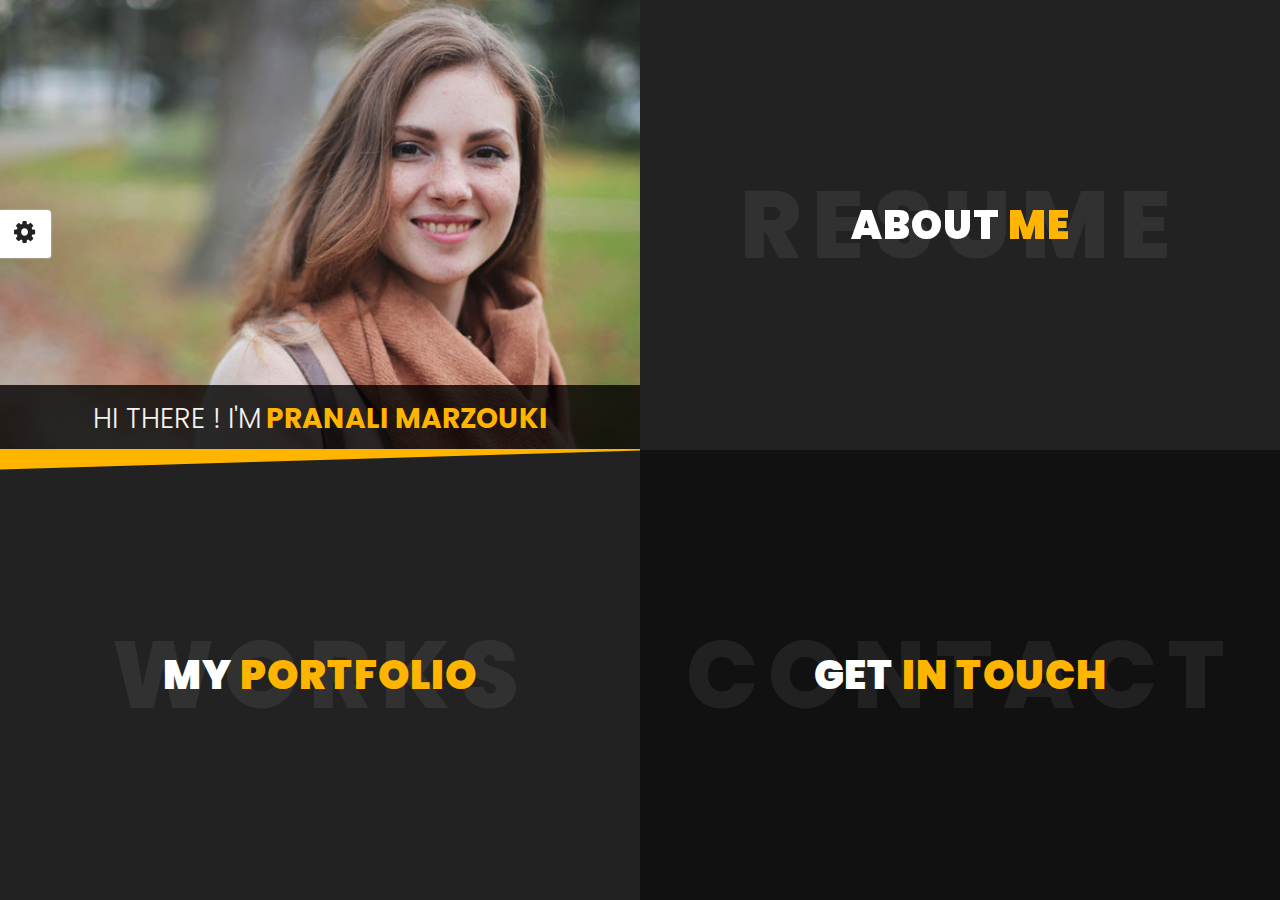
<file: index.html>
<!DOCTYPE html>
<html lang="en">


<!-- Mirrored from slimhamdi.net/Pranali/demos/index-dark.html by HTTrack Website Copier/3.x [XR&CO'2014], Fri, 17 Aug 2018 13:02:35 GMT -->
<head>
    <meta charset="utf-8" />
    <title>Pranali - Creative vCard, Resume, CV</title>
    <meta name="viewport" content="width=device-width, initial-scale=1.0" />
    <link href="https://fonts.googleapis.com/css?family=Poppins:400,400i,500,500i,600,600i,700,700i,800,800i,900,900i" rel="stylesheet">
    <link href="https://fonts.googleapis.com/css?family=Open+Sans:300,400,600,700" rel="stylesheet">

    <!-- Template CSS Files -->
    <link rel="stylesheet" type="text/css" href="css/font-awesome.min.css" />
    <link rel="stylesheet" type="text/css" href="css/jquery.animatedheadline.css" />
    <link rel="stylesheet" type="text/css" href="css/materialize.min.css" />
    <link rel="stylesheet" type="text/css" href="css/style.css" />
    <link rel="stylesheet" type="text/css" href="css/skins/yellow.css" />

    <!-- Live Style Switcher - demo only -->
    <link rel="alternate stylesheet" type="text/css" title="blue" href="css/skins/blue.css" />
    <link rel="alternate stylesheet" type="text/css" title="blueviolet" href="css/skins/blueviolet.css" />
    <link rel="alternate stylesheet" type="text/css" title="goldenrod" href="css/skins/goldrenrod.css" />
    <link rel="alternate stylesheet" type="text/css" title="green" href="css/skins/green.css" />
    <link rel="alternate stylesheet" type="text/css" title="magenta" href="css/skins/magenta.css" />
    <link rel="alternate stylesheet" type="text/css" title="orange" href="css/skins/orange.css" />
    <link rel="alternate stylesheet" type="text/css" title="purple" href="css/skins/purple.css" />
    <link rel="alternate stylesheet" type="text/css" title="red" href="css/skins/red.css" />
	<link rel="alternate stylesheet" type="text/css" title="yellow" href="css/skins/yellow.css" />
	<link rel="alternate stylesheet" type="text/css" title="yellowgreen" href="css/skins/yellowgreen.css" />
    <link rel="stylesheet" type="text/css" href="css/styleswitcher.css" />

    <!-- Template JS Files -->
    <script src="js/modernizr.custom.js"></script>

</head>

<body class="dark">
    <!-- Preloader Start -->
    <div id="loader-wrapper">
        <div id="loader"></div>
        <div class="loader-section section-left"></div>
        <div class="loader-section section-right"></div>
    </div>
    <!-- Preloader Ends -->
    <!-- Live Style Switcher Starts - demo only -->
    <div id="switcher" class="">
        <div class="content-switcher">
            <h4>STYLE SWITCHER</h4>
            <ul>
                <li>
                    <a href="#" onclick="setActiveStyleSheet('purple');" title="purple" class="color"><img src="images/styleswitcher/purple.png" alt="purple"/></a>
                </li>
                <li>
                    <a href="#" onclick="setActiveStyleSheet('red');" title="red" class="color"><img src="images/styleswitcher/red.png" alt="red"/></a>
                </li>
                <li>
                    <a href="#" onclick="setActiveStyleSheet('blueviolet');" title="blueviolet" class="color"><img src="images/styleswitcher/blueviolet.png" alt="blueviolet"/></a>
                </li>
                <li>
                    <a href="#" onclick="setActiveStyleSheet('blue');" title="blue" class="color"><img src="images/styleswitcher/blue.png" alt="blue"/></a>
                </li>
                <li>
                    <a href="#" onclick="setActiveStyleSheet('goldenrod');" title="goldenrod" class="color"><img src="images/styleswitcher/goldenrod.png" alt="goldenrod"/></a>
                </li>
                <li>
                    <a href="#" onclick="setActiveStyleSheet('magenta');" title="magenta" class="color"><img src="images/styleswitcher/magenta.png" alt="magenta"/></a>
                </li>
                <li>
                    <a href="#" onclick="setActiveStyleSheet('yellowgreen');" title="yellowgreen" class="color"><img src="images/styleswitcher/yellowgreen.png" alt="yellowgreen"/></a>
                </li>
                <li>
                    <a href="#" onclick="setActiveStyleSheet('orange');" title="orange" class="color"><img src="images/styleswitcher/orange.png" alt="orange"/></a>
                </li>
				<li>
                    <a href="#" onclick="setActiveStyleSheet('green');" title="green" class="color"><img src="images/styleswitcher/green.png" alt="green"/></a>
                </li>
				<li>
                    <a href="#" onclick="setActiveStyleSheet('yellow');" title="yellow" class="color"><img src="images/styleswitcher/yellow.png" alt="yellow"/></a>
                </li>
            </ul>
			<h4>BODY SKIN</h4>

           <label> <input class="dark_switch" type="radio" name="color_style" id="is_light" value="light" /> Light</label>
		<label> <input class="dark_switch" type="radio" name="color_style" id="is_dark" value="dark" checked="checked" />  Dark</label><br>
			
            <a href="https://themeforest.net/item/Pranali-creative-vcard-resume-cv/21217346?ref=celtano" class="waves-effect waves-light btn font-weight-500 purchase hoverable"><i class="fa fa-shopping-cart"></i> Purchase</a>
            <div id="hideSwitcher">&times;</div>
        </div>
    </div>
    <div id="showSwitcher" class="styleSecondColor"><i class="fa fa-cog fa-spin"></i></div>
    <!-- Live Style Switcher Ends - demo only -->
    <!-- Wrapper Starts -->
    <div class="wrapper">
        <div id="bl-main" class="bl-main">
            <!-- Top Left Section Starts -->
            <section class="topleft woman">
                <div class="bl-box row valign-wrapper">
                    <div class="row valign-wrapper">
                        <div class="title-heading">
                            <div class="selector uppercase" id="selector">
                                <h3 class="ah-headline p-none m-none">
                                    <span class="font-weight-300">Hi There ! I'm</span>
                                    <span class="ah-words-wrapper">
										<b class="is-visible">Pranali marzouki</b>
										<b>a web designer</b>
										<b>a photographer</b>
										<b>a blogger</b>
									</span>
                                </h3>
                            </div>
                        </div>
                    </div>
                </div>
            </section>
            <!-- Top Left Section Ends -->
            <!-- About Section Starts -->
            <section>
                <!-- About Title Starts -->
                <div class="bl-box valign-wrapper">
                    <div class="page-title center-align">
                        <span class="title-bg">Resume</span>
                        <h2 class="center-align">
                            <span data-hover="About">About </span>
                            <span data-hover="Me">Me</span>
                        </h2>
                    </div>
                </div>
                <!-- About Title Ends -->
                <!-- About Expanded Starts -->
                <div class="bl-content">
                    <!-- Main Heading Starts -->
                    <div class="container page-title center-align">
                        <h2 class="center-align">
                            <span data-hover="About">About </span>
                            <span data-hover="Me">Me</span>
                        </h2>
                        <span class="title-bg">Resume</span>
                    </div>
                    <!-- Main Heading Ends -->
                    <div class="container infos">
						<!-- Divider Starts -->
                        <div class="divider center-align">
                            <span class="outer-line"></span>
                            <span class="fa fa-vcard" aria-hidden="true"></span>
                            <span class="outer-line"></span>
                        </div>
						<!-- Divider Ends -->
						<!-- Personal Informations Starts -->
                        <div class="row">
							<!-- Picture Starts -->
                            <div class="col s12 m5 l4 xl3 profile-picture">
								<img src="images/woman-about.jpg" class="responsive-img my-picture" alt="My Photo">
                            </div>
							<!-- Picture Ends -->
                            <div class="col s12 m7 l8 xl9 personal-info">
                                <h6 class="uppercase"><i class="fa fa-user"></i> Personal Informations</h6>
								<div class="col m12 l7 xl7 p-none">
									<p class="second-font">I'm a Freelance Web Designer & Developer based in Madrid, Spain.<br>
									I have serious passion for UI effects, animations and creating intuitive, 
									with over a decade of experience.
									</p>
								</div>
                                <div class="col s12 m12 l6 p-none">
                                    <ul class="second-font list-1">
                                        <li><span class="font-weight-600">First Name: </span>Pranali</li>
                                        <li><span class="font-weight-600">Last Name: </span>Marzouki</li>
                                        <li><span class="font-weight-600">Date of birth: </span>21 june 1990 </li>
                                        <li><span class="font-weight-600">Nationality: </span>Spanish</li>
										<li><span class="font-weight-600">Freelance: </span>Available</li>
                                    </ul>
                                </div>
                                <div class="col s12 m12 l6 p-none">
                                    <ul class="second-font list-2">
                                        <li><span class="font-weight-600">Phone: </span>+34 21 18 40 10</li>
                                        <li><span class="font-weight-600">Address: </span>Madrid, Spain</li>
                                        <li><span class="font-weight-600">Email: </span>you@yourwebsite.com</li>
                                        <li><span class="font-weight-600">Spoken Langages: </span>French - German</li>
										<li><span class="font-weight-600">Skype: </span>Pranali.marzouki</li>
                                    </ul>
                                </div>
                                <a href="#" class="col s12 m12 l4 xl4 btn font-weight-500">
									Download Resume <i class="fa fa-file-pdf-o"></i>
								</a>
								<a href="blog-dark.html" class="col s12 m12 l4 xl4 btn btn-blog font-weight-500">
									My Blog <i class="fa fa-edit"></i>
								</a>
                            </div>
                        </div>
						<!-- Personal Informations Ends -->
                    </div>
					<!-- Resume Starts -->
					<div class="resume-container">
                        <div class="container">
                            <div class="valign-wrapper row">
								<!-- Resume Menu Starts -->
                                <div class="resume-list col l4">
                                    <div class="resume-list-item is-active" data-index="0" id="resume-list-item-0">
                                        <div class="resume-list-item-inner">
                                            <h6 class="resume-list-item-title uppercase"><i class="fa fa-briefcase"></i> Experience</h6>
                                        </div>
                                    </div>
                                    <div class="resume-list-item" data-index="1" id="resume-list-item-1">
                                        <div class="resume-list-item-inner">
                                            <h6 class="resume-list-item-title uppercase"><i class="fa fa-graduation-cap"></i> Education</h6>
                                        </div>
                                    </div>
                                    <div class="resume-list-item" data-index="2" id="resume-list-item-2">
                                        <div class="resume-list-item-inner">
                                            <h6 class="resume-list-item-title uppercase"><i class="fa fa-star"></i> Skills</h6>
                                        </div>
                                    </div>
                                </div>
								<!-- Resume Menu Ends -->
								<!-- Resume Content Starts -->
                                <div class="col s12 m12 l8 resume-cards-container">
                                    <div class="resume-cards">
										<!-- Experience Starts -->
                                        <div class="resume-card resume-card-0" data-index="0">
											<!-- Experience Header Title Starts -->
                                            <div class="resume-card-header">
                                                <div class="resume-card-name"><i class="fa fa-briefcase"></i> Experience</div>
                                            </div>
											<!-- Experience Header Title Ends -->
											<!-- Experience Content Starts -->
                                            <div class="resume-card-body experience">
                                                <div class="resume-card-body-container second-font">
													<!-- Single Experience Starts -->
                                                    <div class="resume-content">
														<h6 class="uppercase"><span>Web Designer - </span>Envato</h6>
														<span class="date"><i class="fa fa-calendar-o"></i> 2015 - 2018</span>
														<p>Lorem ipsum dolor sit amet, consectetur adipiscing elit. Phasellus pretium orci sit amet mi ullamcorper</p>
                                                    </div>
													<!-- Single Experience Ends -->
                                                    <span class="separator"></span>
													<!-- Single Experience Starts -->
                                                    <div class="resume-content">
														<h6 class="uppercase"><span>Web Developer - </span>Google</h6>
														<span class="date"><i class="fa fa-calendar-o"></i> 2011 - 2015</span>
														<p>Lorem ipsum dolor sit amet, consectetur adipiscing elit. Phasellus pretium orci sit amet mi ullamcorper</p>
                                                    </div>
													<!-- Single Experience Ends -->
                                                    <span class="separator"></span>
													<!-- Single Experience Starts -->
                                                    <div class="resume-content">
														<h6 class="uppercase"><span>Community Manager - </span>Adobe</h6>
														<span class="date"><i class="fa fa-calendar-o"></i> 2007 - 2011</span>
														<p>Lorem ipsum dolor sit amet, consectetur adipiscing elit. Phasellus pretium orci sit amet mi ullamcorper</p>
                                                    </div>
													<!-- Single Experience Ends -->
                                                </div>
                                            </div>
											<!-- Experience Content Starts -->
                                        </div>
										<!-- Experience Ends -->
										<!-- Education Starts -->
                                        <div class="resume-card resume-card-1" data-index="1">
											<!-- Education Header Title Starts -->
                                            <div class="resume-card-header">
                                                <div class="resume-card-name"><i class="fa fa-graduation-cap"></i> Education</div>
                                            </div>
											<!-- Education Header Title Starts -->
                                            <div class="resume-card-body education">
                                                <div class="resume-card-body-container second-font">
													<!-- Single Education Starts -->
                                                    <div class="resume-content">
														<h6 class="uppercase"><span>Engineering Diploma - </span>Oxford University</h6>
														<span class="date"><i class="fa fa-calendar-o"></i> 2015 - 2018</span>
														<p>Lorem ipsum dolor sit amet, consectetur adipiscing elit. Phasellus pretium orci sit amet mi ullamcorper</p>
                                                    </div>
													<!-- Single Education Ends -->
                                                    <span class="separator"></span>
													<!-- Single Education Starts -->
                                                    <div class="resume-content">
														<h6 class="uppercase"><span>Masters Degree - </span>Paris University</h6>
														<span class="date"><i class="fa fa-calendar-o"></i> 2011 - 2015</span>
														<p>Lorem ipsum dolor sit amet, consectetur adipiscing elit. Phasellus pretium orci sit amet mi ullamcorper</p>
                                                    </div>
													<!-- Single Education Ends -->
                                                    <span class="separator"></span>
													<!-- Single Education Starts -->
                                                    <div class="resume-content">
														<h6 class="uppercase"><span>Bachelor Degree - </span>Berlin Higher Institute</h6>
														<span class="date"><i class="fa fa-calendar-o"></i> 2007 - 2011</span>
														<p>Lorem ipsum dolor sit amet, consectetur adipiscing elit. Phasellus pretium orci sit amet mi ullamcorper</p>
                                                    </div>
													<!-- Single Education Ends -->
                                                </div>
                                            </div>
                                        </div>
										<!-- Education Ends -->
										<!-- Skills Starts -->
                                        <div class="resume-card resume-card-2" data-index="2">
											<!-- Skills Header Title Starts -->
                                            <div class="resume-card-header">
                                                <div class="resume-card-name"><i class="fa fa-star"></i> Skills</div>
                                            </div>
											<!-- Skills Header Title Starts -->
                                            <div class="resume-card-body skills">
                                                <div class="resume-card-body-container second-font">
                                                    <div class="row">
														<!-- Skills Row Starts -->
                                                        <div class="col s6">
															<!-- Single Skills Starts -->
                                                            <div class="resume-content">
																<h6 class="uppercase">html</h6>
																<p><i class="fa fa-star"></i> <i class="fa fa-star"></i> <i class="fa fa-star"></i> <i class="fa fa-star"></i> <i class="fa fa-star"></i></p>
                                                            </div>
															<!-- Single Skills Ends -->
															<!-- Single Skills Starts -->
                                                            <div class="resume-content">
																<h6 class="uppercase">javascript</h6>
																<p><i class="fa fa-star"></i> <i class="fa fa-star"></i> <i class="fa fa-star"></i> <i class="fa fa-star"></i> <i class="fa fa-star-half-empty"></i></p>
                                                            </div>
															<!-- Single Skills Ends -->
															<!-- Single Skills Starts -->
                                                            <div class="resume-content">
																<h6 class="uppercase">css</h6>
																<p><i class="fa fa-star"></i> <i class="fa fa-star"></i> <i class="fa fa-star"></i> <i class="fa fa-star"></i> <i class="fa fa-star-half-empty"></i></p>
                                                            </div>
															<!-- Single Skills Ends -->
															<!-- Single Skills Starts -->
                                                            <div class="resume-content">
																<h6 class="uppercase">php</h6>
																<p><i class="fa fa-star"></i> <i class="fa fa-star"></i> <i class="fa fa-star"></i> <i class="fa fa-star-o"></i> <i class="fa fa-star-o"></i></p>
                                                            </div>
															<!-- Single Skills Ends -->
															<!-- Single Skills Starts -->
                                                            <div class="resume-content">
																<h6 class="uppercase">jquery</h6>
																<p><i class="fa fa-star"></i> <i class="fa fa-star"></i> <i class="fa fa-star"></i> <i class="fa fa-star"></i> <i class="fa fa-star"></i></p>
                                                            </div>
															<!-- Single Skills Ends -->
															<!-- Single Skills Starts -->
                                                            <div class="resume-content">
																<h6 class="uppercase">angular js</h6>
																<p><i class="fa fa-star"></i> <i class="fa fa-star"></i> <i class="fa fa-star"></i> <i class="fa fa-star-o"></i> <i class="fa fa-star-o"></i></p>
                                                            </div>
															<!-- Single Skills Ends -->
                                                        </div>
														<!-- Skills Row Ends -->
														<!-- Skills Row Starts -->
                                                        <div class="col s6">
															<!-- Single Skills Starts -->
                                                            <div class="resume-content">
																<h6 class="uppercase">wordpress</h6>
																<p><i class="fa fa-star"></i> <i class="fa fa-star"></i> <i class="fa fa-star"></i> <i class="fa fa-star"></i> <i class="fa fa-star-half-empty"></i></p>
                                                            </div>
															<!-- Single Skills Ends -->
															<!-- Single Skills Starts -->
                                                            <div class="resume-content">
																<h6 class="uppercase">joomla</h6>
																<p><i class="fa fa-star"></i> <i class="fa fa-star"></i> <i class="fa fa-star"></i> <i class="fa fa-star-half-empty"></i> <i class="fa fa-star-o"></i></p>
                                                            </div>
															<!-- Single Skills Ends -->
															<!-- Single Skills Starts -->
                                                            <div class="resume-content">
																<h6 class="uppercase">magento</h6>
																<p><i class="fa fa-star"></i> <i class="fa fa-star"></i> <i class="fa fa-star"></i> <i class="fa fa-star"></i> <i class="fa fa-star-o"></i></p>
                                                            </div>
															<!-- Single Skills Ends -->
															<!-- Single Skills Starts -->
                                                            <div class="resume-content">
																<h6 class="uppercase">drupal</h6>
																<p><i class="fa fa-star"></i> <i class="fa fa-star"></i> <i class="fa fa-star"></i> <i class="fa fa-star"></i> <i class="fa fa-star"></i></p>
                                                            </div>
															<!-- Single Skills Ends -->
															<!-- Single Skills Starts -->
                                                            <div class="resume-content">
																<h6 class="uppercase">Adobe Photoshop</h6>
																<p><i class="fa fa-star"></i> <i class="fa fa-star"></i> <i class="fa fa-star"></i> <i class="fa fa-star"></i> <i class="fa fa-star-o"></i></p>
                                                            </div>
															<!-- Single Skills Ends -->
															<!-- Single Skills Starts -->
                                                            <div class="resume-content">
																<h6 class="uppercase">Adobe illustrator</h6>
																<p><i class="fa fa-star"></i> <i class="fa fa-star"></i> <i class="fa fa-star"></i> <i class="fa fa-star-half-empty"></i> <i class="fa fa-star-o"></i></p>
                                                            </div>
															<!-- Single Skills Ends -->
                                                        </div>
														<!-- Skills Row Ends -->
                                                    </div>
                                                </div>
                                            </div>
                                        </div>
										<!-- Skills Ends -->
                                    </div>
                                </div>
								<!-- Resume Content Ends -->
                            </div>
                        </div>
                    </div>
					<!-- Resume Ends -->
					<!-- Fun Facts Starts -->
                    <div class="container badges">
                        <div class="row">
                            <!-- Fact Badge Item Starts -->
                            <div class="col s12 m4 l4 center-align">
                                <h3>
                                    <i class="fa fa-suitcase"></i>
									<span class="font-weight-700">7+</span>
                                </h3>
                                <h6 class="uppercase font-weight-500">Years Experience</h6>
                            </div>
                            <!-- Fact Badge Item Ends -->
                            <!-- Fact Badge Item Starts -->
                            <div class="col s12 m4 l4 center-align">
                                <h3>
                                    <i class="fa fa-check-square"></i>
									<span class="font-weight-700">89+</span>
                                </h3>
                                <h6 class="uppercase font-weight-500">Done Projects</h6>
                            </div>
                            <!-- Fact Badge Item Ends -->
                            <!-- Fact Badge Item Starts -->
                            <div class="col s12 m4 l4 center-align">
                                 <h3>
                                    <i class="fa fa-heart"></i>
									<span class="font-weight-700">77+</span>
                                </h3>
                                <h6 class="uppercase font-weight-500">Happy customers</h6>
                            </div>
                            <!-- Fact Badge Item Ends -->
                        </div>
                    </div>
					<!-- Fun Facts Ends -->
                </div>
                <!-- End Expanded About -->
                <img alt="close" src="images/close-button.png" class="bl-icon-close" />
            </section>
            <!-- About Ends -->
            <!-- Portfolio Starts -->
            <section id="bl-work-section">
				<!-- Portfolio Title Starts -->
                <div class="bl-box valign-wrapper">
                    <div class="page-title center-align">
                        <span class="title-bg">works</span>
                        <h2 class="center-align">
                            <span data-hover="my">my </span>
                            <span data-hover="portfolio">portfolio</span>
                        </h2>
                    </div>
                </div>
				<!-- Portfolio Title Ends -->
                <!-- Portfolio Expanded Starts -->
                <div class="bl-content">
                    <!-- Main Heading Starts -->
                    <div class="container page-title center-align">
                        <h2 class="center-align">
                            <span data-hover="my">my </span>
                            <span data-hover="portfolio">portfolio</span>
                        </h2>
                        <span class="title-bg">works</span>
                    </div>
                    <!-- Main Heading Ends -->
                    <div class="container">
                        <!-- Divider Starts -->
                        <div class="divider center-align">
                            <span class="outer-line"></span>
                            <span class="fa fa-suitcase" aria-hidden="true"></span>
                            <span class="outer-line"></span>
                        </div>
                        <!-- Divider Ends -->
                        <div class="row center-align da-thumbs" id="bl-work-items">
                            <!-- Project Starts -->
                            <div class="col s12 m6 l3 xl3" data-panel="panel-1">
                                <a href="#">
									<img class="responsive-img" src="images/projects/project-1.jpg" alt="Project" />
									<div class="valign-wrapper"><span class="font-weight-400 uppercase">Image Project</span></div>
								</a>
                            </div>
                            <!-- Project Ends -->
                            <!-- Project Starts -->
                            <div class="col s12 m6 l3 xl3" data-panel="panel-2">
                                <a href="#">
									<img class="responsive-img" src="images/projects/project-2.jpg" alt="Project" />
									<div class="valign-wrapper"><span class="font-weight-400 uppercase">Slider Project</span></div>
								</a>
                            </div>
                            <!-- Project Ends -->
                            <!-- Project Starts -->
                            <div class="col s12 m6 l3 xl3" data-panel="panel-3">
                                <a href="#">
									<img class="responsive-img" src="images/projects/project-3.jpg" alt="Project" />
									<div class="valign-wrapper"><span class="font-weight-400 uppercase">Youtube Video</span></div>
								</a>
                            </div>
                            <!-- Project Ends -->
                            <!-- Project Starts -->
                            <div class="col s12 m6 l3 xl3" data-panel="panel-4">
                                <a href="#">
									<img class="responsive-img" src="images/projects/project-4.jpg" alt="Project" />
									<div class="valign-wrapper"><span class="font-weight-400 uppercase">Local Video</span></div>
								</a>
                            </div>
                            <!-- Project Ends -->
                            <!-- Project Starts -->
                            <div class="col s12 m6 l3 xl3" data-panel="panel-5">
                                <a href="#">
									<img class="responsive-img" src="images/projects/project-5.jpg" alt="Project" />
									<div class="valign-wrapper"><span class="font-weight-400 uppercase">Image Project</span></div>
								</a>
                            </div>
                            <!-- Project Ends -->
                            <!-- Project Starts -->
                            <div class="col s12 m6 l3 xl3" data-panel="panel-6">
                                <a href="#">
									<img class="responsive-img" src="images/projects/project-6.jpg" alt="Project" />
									<div class="valign-wrapper"><span class="font-weight-400 uppercase">Image Project</span></div>
								</a>
                            </div>
                            <!-- Project Ends -->
                            <!-- Project Starts -->
                            <div class="col s12 m6 l3 xl3" data-panel="panel-7">
                                <a href="#">
									<img class="responsive-img" src="images/projects/project-7.jpg" alt="Project" />
									<div class="valign-wrapper"><span class="font-weight-400 uppercase">Image Project</span></div>
								</a>
                            </div>
                            <!-- Project Ends -->
                            <!-- Project Starts -->
                            <div class="col s12 m6 l3 xl3" data-panel="panel-8">
                                <a href="#">
									<img class="responsive-img" src="images/projects/project-8.jpg" alt="Project" />
									<div class="valign-wrapper"><span class="font-weight-400 uppercase">Image Project</span></div>
								</a>
                            </div>
                            <!-- Project Ends -->
                        </div>
                    </div>
                </div>
                <!-- Portfolio Expanded Ends -->
                <img alt="close" src="images/close-button.png" class="bl-icon-close" />
            </section>
            <!-- Portfolio Section Ends -->
            <!-- Contact Section Starts -->
            <section>
				<!-- Contact Title Starts -->
                <div class="bl-box valign-wrapper">
                    <div class="page-title center-align">
                        <span class="title-bg">Contact</span>
                        <h2 class="center-align">
                            <span data-hover="get">get </span>
                            <span data-hover="in touch">in touch</span>
                        </h2>
                    </div>
                </div>
				<!-- Contact Title Ends -->
                <!-- Expanded Contact Starts -->
                <div class="bl-content">
                    <!-- Main Heading Starts -->
                    <div class="container page-title center-align">
                        <h2 class="center-align">
                            <span data-hover="get">get </span>
                            <span data-hover="in touch">in touch</span>
                        </h2>
						<span class="title-bg">Contact</span>
                    </div>
                    <!-- Main Heading Ends -->
                    <div class="container">
                        <!-- Divider Starts -->
                        <div class="divider center-align">
                            <span class="outer-line"></span>
                            <span class="fa fa-envelope-open" aria-hidden="true"></span>
                            <span class="outer-line"></span>
                        </div>
                        <!-- Divider Ends -->
                        <div class="row contact">
							<!-- Contact Infos Starts -->
                            <div class="col s12 m5 l3 xl3 leftside">
								<!-- Contacts Starts -->
                                <h6 class="font-weight-500 uppercase">Phone</h6>
                                <span class="font-weight-400 second-font"><i class="fa fa-phone"></i> +34 62 11 84 01</span>
								<h6 class="font-weight-500 uppercase">Email</h6>
								<span class="font-weight-400 second-font"><i class="fa fa-envelope"></i> you@youwebsite.com</span>
								<h6 class="font-weight-500 uppercase">Address</h6>
								<span class="font-weight-400 second-font"><i class="fa fa-home"></i>  Madrid, Spain</span><br>
								<span class="font-weight-400 second-font">123 Disney Street, Madrid</span>
								<!-- Contacts Ends -->
								<!-- Social Media Profiles Starts -->
                                <h6 class="font-weight-500 uppercase">Social Profiles</h6>
                                <div class="social">
                                    <ul class="list-inline social social-intro center-align p-none">
                                        <li class="facebook"><a href="#"><i class="fa fa-facebook"></i></a></li>
                                        <li class="twitter"><a href="#"><i class="fa fa-twitter"></i></a></li>
                                        <li class="google-plus"><a href="#"><i class="fa fa-google-plus"></i></a></li>
                                        <li class="linkedin"><a href="#"><i class="fa fa-linkedin"></i></a></li>
                                    </ul>
                                </div>
								<!-- Social Media Profiles Ends -->
                            </div>
							<!-- Contact Infos Ends -->
							<!-- Contact Form Starts -->
                            <div class="col s12 m7 l9 xl9 rightside">
								<h6 class="uppercase m-none">Feel free to drop me a line</h6>
								<div class="row">
									<p class="col s12 m12 l7 xl7 second-font">
										If you have any suggestion, project or even you want to say Hello.. please fill out the form below and I will reply you shortly.
									</p>
								</div>
                                <form class="contactform" method="post" action="http://slimhamdi.net/Pranali/demos/php/process-form.php">
                                    <!-- Name Field Starts -->
                                    <div class="input-field second-font">
                                        <i class="fa fa-user prefix"></i>
                                        <input id="name" name="name" type="text" class="validate" required>
                                        <label class="font-weight-400" for="name">Your Name</label>
                                    </div>
                                    <!-- Name Field Ends -->
                                    <!-- Email Field Starts -->
                                    <div class="input-field second-font">
                                        <i class="fa fa-envelope prefix"></i>
                                        <input id="email" type="email" name="email" class="validate" required>
                                        <label for="email">Your Email</label>
                                    </div>
                                    <!-- Email Field Ends -->
                                    <!-- Start Message Textarea Starts -->
                                    <div class="input-field second-font">
                                        <i class="fa fa-comments prefix"></i>
                                        <textarea id="message" name="message" class="materialize-textarea" required></textarea>
                                        <label for="message">Your message</label>
                                    </div>
                                    <!-- Message Textarea Ends -->
									<!-- Submit Form Button Starts -->
                                    <div class="col s12 m12 l4 xl4 submit-form">
                                        <button class="btn font-weight-500" type="submit" name="send">
											Send Message <i class="fa fa-send"></i>
										</button>
                                    </div>
                                    <!-- Submit Form Button Ends -->
                                    <div class="col s12 m12 l8 xl8 form-message">
                                        <span class="output_message center-align font-weight-500 uppercase"></span>
                                    </div>
                                </form>
                            </div>
                            <!-- Contact Form Ends -->
                        </div>
                    </div>
                </div>
                <!-- Expanded Contact Ends -->
                <img alt="close" src="images/close-button.png" class="bl-icon-close" />
            </section>
            <!-- Contact Section Ends -->
            <!-- Portfolio Panel Items Starts -->
            <div class="bl-panel-items" id="bl-panel-work-items">
				<!-- Project Starts -->
                <div data-panel="panel-1">
                    <div class="row">
                        <!-- Project Main Content Starts -->
                        <div class="col s12 l6 xl6">
                            <img class="responsive-img" src="images/projects/project-1.jpg" alt="project" />
                        </div>
                        <!-- Project Main Content Ends -->
                        <!-- Project Details Starts -->
                        <div class="col s12 l6 xl6">
                            <h3 class="font-weight-600 white-text uppercase">Image Project</h3>
                            <ul class="project-details white-text second-font">
                                <li><i class="fa fa-user"></i><span class="font-weight-600"> Client </span>: <span class="font-weight-400 uppercase">Envato</span></li>
                                <li><i class="fa fa-calendar"></i><span class="font-weight-600"> Date </span>: <span class="font-weight-400 uppercase">02/11/2017</span></li>
                                <li><i class="fa fa-cogs"></i> <span class="font-weight-600"> Used Technologies</span> : <span class="font-weight-400 uppercase">php, html, css, javascript</span></li>
                            </ul>
                            <hr>
                            <p class="white-text second-font">Occupy american apparel freegan cliche. Mustache trust fund 8-bit jean shorts mumblecore thundercats. Pour-over small batch forage cray, banjo post-ironic flannel keffiyeh cred ethnic semiotics next level tousled fashion axe. Sustainable cardigan keytar fap bushwick bespoke.</p>
                            <a href="#" class="waves-effect waves-light btn font-weight-500">Preview <i class="fa fa-external-link"></i></a>
                        </div>
                        <!-- Project Details Ends -->
                    </div>
                </div>
				<!-- Project Ends -->
				<!-- Project Starts -->
                <div data-panel="panel-2">
                    <div class="row">
                        <!-- Project Main Content Starts -->
                        <div class="col s12 l6 xl6">
                            <div class="carousel carousel-slider">
                                <a class="carousel-item" href="#one!"><img class="responsive-img" src="images/projects/project-2.jpg" alt="project" ></a>
                                <a class="carousel-item" href="#two!"><img class="responsive-img" src="images/projects/project-1.jpg" alt="project" ></a>
                                <a class="carousel-item" href="#three!"><img class="responsive-img" src="images/projects/project-3.jpg" alt="project" ></a>
                                <a class="carousel-item" href="#four!"><img class="responsive-img" src="images/projects/project-4.jpg" alt="project" ></a>
                            </div>
                        </div>
                        <!-- Project Main Content Ends -->
                        <!-- Project Details Starts -->
                        <div class="col s12 l6 xl6">
                            <h3 class="font-weight-600 white-text uppercase">Slider Project</h3>
                            <ul class="project-details white-text second-font">
                                <li><i class="fa fa-user"></i><span class="font-weight-600"> Client </span>: <span class="font-weight-400 uppercase">Themeforest</span></li>
                                <li><i class="fa fa-calendar"></i><span class="font-weight-600"> Date </span>: <span class="font-weight-400 uppercase">02/11/2017</span></li>
                                <li><i class="fa fa-cogs"></i> <span class="font-weight-600"> Used Technologies</span> : <span class="font-weight-400 uppercase">php, html, css, javascript</span></li>
                            </ul>
                            <hr>
                            <p class="white-text second-font">Occupy american apparel freegan cliche. Mustache trust fund 8-bit jean shorts mumblecore thundercats. Pour-over small batch forage cray, banjo post-ironic flannel keffiyeh cred ethnic semiotics next level tousled fashion axe. Sustainable cardigan keytar fap bushwick bespoke.</p>
                            <a href="#" class="waves-effect waves-light btn font-weight-500">Preview <i class="fa fa-external-link"></i></a>
                        </div>
                        <!-- Project Details Ends -->
                    </div>
                </div>
				<!-- Project Ends -->
				<!-- Project Starts -->
                <div data-panel="panel-3">
                    <div class="row">
                        <!-- Project Main Content Starts -->
                        <div class="col s12 l6 xl6">
                            <div class="videocontainer">
                                <iframe class="youtube-video" src="https://www.youtube.com/embed/7e90gBu4pas?enablejsapi=1&amp;version=3&amp;playerapiid=ytplayer" allowfullscreen></iframe>
                            </div>
                        </div>
                        <!-- Project Main Content Ends -->
                        <!-- Project Details Starts -->
                        <div class="col s12 l6 xl6">
                            <h3 class="font-weight-600 white-text uppercase">Youtube Video</h3>
                            <ul class="project-details white-text second-font">
                                <li><i class="fa fa-user"></i><span class="font-weight-600"> Client </span>: <span class="font-weight-400 uppercase">Photodune</span></li>
                                <li><i class="fa fa-calendar"></i><span class="font-weight-600"> Date </span>: <span class="font-weight-400 uppercase">02/11/2017</span></li>
                                <li><i class="fa fa-cogs"></i> <span class="font-weight-600"> Used Technologies</span> : <span class="font-weight-400 uppercase">Adobe After Effects, Adobe Audition</span></li>
                            </ul>
                            <hr>
                            <p class="white-text second-font">Occupy american apparel freegan cliche. Mustache trust fund 8-bit jean shorts mumblecore thundercats. Pour-over small batch forage cray, banjo post-ironic flannel keffiyeh cred ethnic semiotics next level tousled fashion axe. Sustainable cardigan keytar fap bushwick bespoke.</p>
                            <a href="#" class="waves-effect waves-light btn font-weight-500">Preview <i class="fa fa-external-link"></i></a>
                        </div>
                        <!-- Project Details Ends -->
                    </div>
                </div>
				<!-- Project Ends -->
				<!-- Project Starts -->
                <div data-panel="panel-4">
                    <div class="row">
                        <!-- Project Main Content Starts -->
                        <div class="col s12 l6 xl6">
                            <video id="video" class="responsive-video" controls poster="images/projects/video/video-poster.png">
								<source src="http://celtano.top/Pranali/demos/images/projects/video/video.mp4" type="video/mp4">
							</video>
                        </div>
                        <!-- Project Main Content Ends -->
                        <!-- Project Details Starts -->
                        <div class="col s12 l6 xl6">
                            <h3 class="font-weight-600 white-text uppercase">Local Video</h3>
                            <ul class="project-details white-text second-font">
                                <li><i class="fa fa-user"></i><span class="font-weight-600"> Client </span>: <span class="font-weight-400 uppercase">Videohive</span></li>
                                <li><i class="fa fa-calendar"></i><span class="font-weight-600"> Date </span>: <span class="font-weight-400 uppercase">02/11/2017</span></li>
                                <li><i class="fa fa-cogs"></i> <span class="font-weight-600"> Used Technologies</span> : <span class="font-weight-400 uppercase">Adobe After Effects, Movie Maker</span></li>
                            </ul>
                            <hr>
                            <p class="white-text second-font">Occupy american apparel freegan cliche. Mustache trust fund 8-bit jean shorts mumblecore thundercats. Pour-over small batch forage cray, banjo post-ironic flannel keffiyeh cred ethnic semiotics next level tousled fashion axe. Sustainable cardigan keytar fap bushwick bespoke.</p>
                            <a href="#" class="waves-effect waves-light btn font-weight-500">Preview <i class="fa fa-external-link"></i></a>
                        </div>
                        <!-- Project Details Ends -->
                    </div>
                </div>
				<!-- Project Ends -->
				<!-- Project Starts -->
                <div data-panel="panel-5">
                    <div class="row">
                        <!-- Project Main Content Starts -->
                        <div class="col s12 l6 xl6">
                            <img src="images/projects/project-5.jpg" alt="project" />
                        </div>
                        <!-- Project Main Content Ends -->
                        <!-- Project Details Starts -->
                        <div class="col s12 l6 xl6">
                            <h3 class="font-weight-600 white-text uppercase">Image Project</h3>
                            <ul class="project-details white-text second-font">
                                <li><i class="fa fa-user"></i><span class="font-weight-600"> Client </span>: <span class="font-weight-400 uppercase">Graphicriver</span></li>
                                <li><i class="fa fa-calendar"></i><span class="font-weight-600"> Date </span>: <span class="font-weight-400 uppercase">02/11/2017</span></li>
                                <li><i class="fa fa-cogs"></i> <span class="font-weight-600"> Used Technologies</span> : <span class="font-weight-400 uppercase">Adobe Photoshop, Gimp</span></li>
                            </ul>
                            <hr>
                            <p class="white-text second-font">Occupy american apparel freegan cliche. Mustache trust fund 8-bit jean shorts mumblecore thundercats. Pour-over small batch forage cray, banjo post-ironic flannel keffiyeh cred ethnic semiotics next level tousled fashion axe. Sustainable cardigan keytar fap bushwick bespoke.</p>
                            <a href="#" class="waves-effect waves-light btn font-weight-500">Preview <i class="fa fa-external-link"></i></a>
                        </div>
                        <!-- Project Details Ends -->
                    </div>
                </div>
				<!-- Project Ends -->
				<!-- Project Starts -->
                <div data-panel="panel-6">
                    <div class="row">
                        <!-- Project Main Content Starts -->
                        <div class="col s12 l6 xl6">
                            <img src="images/projects/project-6.jpg" alt="project" />
                        </div>
                        <!-- Project Main Content Ends -->
                        <!-- Project Details Starts -->
                        <div class="col s12 l6 xl6">
                            <h3 class="font-weight-600 white-text uppercase">Image Project</h3>
                            <ul class="project-details white-text second-font">
                                <li><i class="fa fa-user"></i><span class="font-weight-600"> Client </span>: <span class="font-weight-400 uppercase">Activeden</span></li>
                                <li><i class="fa fa-calendar"></i><span class="font-weight-600"> Date </span>: <span class="font-weight-400 uppercase">02/11/2017</span></li>
                                <li><i class="fa fa-cogs"></i> <span class="font-weight-600"> Used Technologies</span> : <span class="font-weight-400 uppercase">Adobe Flash, Paint</span></li>
                            </ul>
                            <hr>
                            <p class="white-text second-font">Occupy american apparel freegan cliche. Mustache trust fund 8-bit jean shorts mumblecore thundercats. Pour-over small batch forage cray, banjo post-ironic flannel keffiyeh cred ethnic semiotics next level tousled fashion axe. Sustainable cardigan keytar fap bushwick bespoke.</p>
                            <a href="#" class="waves-effect waves-light btn font-weight-500">Preview <i class="fa fa-external-link"></i></a>
                        </div>
                        <!-- Project Details Ends -->
                    </div>
                </div>
				<!-- Project Ends -->
				<!-- Project Starts -->
                <div data-panel="panel-7">
                    <div class="row">
                        <!-- Project Main Content Starts -->
                        <div class="col s12 l6 xl6">
                            <img src="images/projects/project-7.jpg" alt="project" />
                        </div>
                        <!-- Project Main Content Ends -->
                        <!-- Project Details Starts -->
                        <div class="col s12 l6 xl6">
                            <h3 class="font-weight-600 white-text uppercase">Image Project</h3>
                            <ul class="project-details white-text second-font">
                                <li><i class="fa fa-user"></i><span class="font-weight-600"> Client </span>: <span class="font-weight-400 uppercase">3D Ocean</span></li>
                                <li><i class="fa fa-calendar"></i><span class="font-weight-600"> Date </span>: <span class="font-weight-400 uppercase">02/11/2017</span></li>
                                <li><i class="fa fa-cogs"></i> <span class="font-weight-600"> Used Technologies</span> : <span class="font-weight-400 uppercase">3DS Max, Adobe Photoshop</span></li>
                            </ul>
                            <hr>
                            <p class="white-text second-font">Occupy american apparel freegan cliche. Mustache trust fund 8-bit jean shorts mumblecore thundercats. Pour-over small batch forage cray, banjo post-ironic flannel keffiyeh cred ethnic semiotics next level tousled fashion axe. Sustainable cardigan keytar fap bushwick bespoke.</p>
                            <a href="#" class="waves-effect waves-light btn font-weight-500">Preview <i class="fa fa-external-link"></i></a>
                        </div>
                        <!-- Project Details Ends -->
                    </div>
                </div>
				<!-- Project Ends -->
				<!-- Project Starts -->
                <div data-panel="panel-8">
                    <div class="row">
                        <!-- Project Main Content Starts -->
                        <div class="col s12 l6 xl6">
                            <img src="images/projects/project-8.jpg" alt="project" />
                        </div>
                        <!-- Project Main Content Ends -->
                        <!-- Project Details Starts -->
                        <div class="col s12 l6 xl6">
                            <h3 class="font-weight-600 white-text uppercase">Image Project</h3>
                            <ul class="project-details white-text second-font">
                                <li><i class="fa fa-user"></i><span class="font-weight-600"> Client </span>: <span class="font-weight-400 uppercase">Audiojungle</span></li>
                                <li><i class="fa fa-calendar"></i><span class="font-weight-600"> Date </span>: <span class="font-weight-400 uppercase">02/11/2017</span></li>
                                <li><i class="fa fa-cogs"></i> <span class="font-weight-600"> Used Technologies</span> : <span class="font-weight-400 uppercase">Adobe Audition, Adobe Premiere</span></li>
                            </ul>
                            <hr>
                            <p class="white-text second-font">Occupy american apparel freegan cliche. Mustache trust fund 8-bit jean shorts mumblecore thundercats. Pour-over small batch forage cray, banjo post-ironic flannel keffiyeh cred ethnic semiotics next level tousled fashion axe. Sustainable cardigan keytar fap bushwick bespoke.</p>
                            <a href="#" class="waves-effect waves-light btn font-weight-500">Preview <i class="fa fa-external-link"></i></a>
                        </div>
                        <!-- Project Details Ends -->
                    </div>
                </div>
				<!-- Project Ends -->
                <!-- Portfolio Navigation Starts -->
                <nav>
                    <!-- Previous Work Icon Starts -->
                    <span class="control-button bl-previous-work uppercase font-weight-700"><i class="fa fa-chevron-left"></i></span>
                    <!-- Previous Work Icon Ends -->
                    <!-- Close Work Icon Starts -->
                    <span class="control-button fa fa-close fa-2x bl-icon-close center-align" id="bl-icon-close"></span>
                    <!-- Close Work Icon Ends -->
                    <!-- Next Work Icon Starts -->
                    <span class="control-button bl-next-work uppercase font-weight-700"><i class="fa fa-chevron-right"></i></span>
                    <!-- Previous Work Icon Ends -->
                </nav>
                <!-- Portfolio Navigation Ends -->
            </div>
            <!-- Portfolio Panel Items Ends -->
        </div>
    </div>
    <!-- Wrapper Ends -->

    <!-- Template JS Files -->
    <script src="js/jquery-2.2.4.min.js"></script>
    <script src="js/jquery.animatedheadline.js"></script>
    <script src="js/boxlayout.js"></script>
    <script src="js/materialize.min.js"></script>
    <script src="js/jquery.hoverdir.js"></script>
    <script src="js/custom.js"></script>

    <!-- Live Style Switcher JS File - only demo -->
    <script src="js/styleswitcher.js"></script>
</body>


<!-- Mirrored from slimhamdi.net/Pranali/demos/index-dark.html by HTTrack Website Copier/3.x [XR&CO'2014], Fri, 17 Aug 2018 13:03:06 GMT -->
</html>
</file>
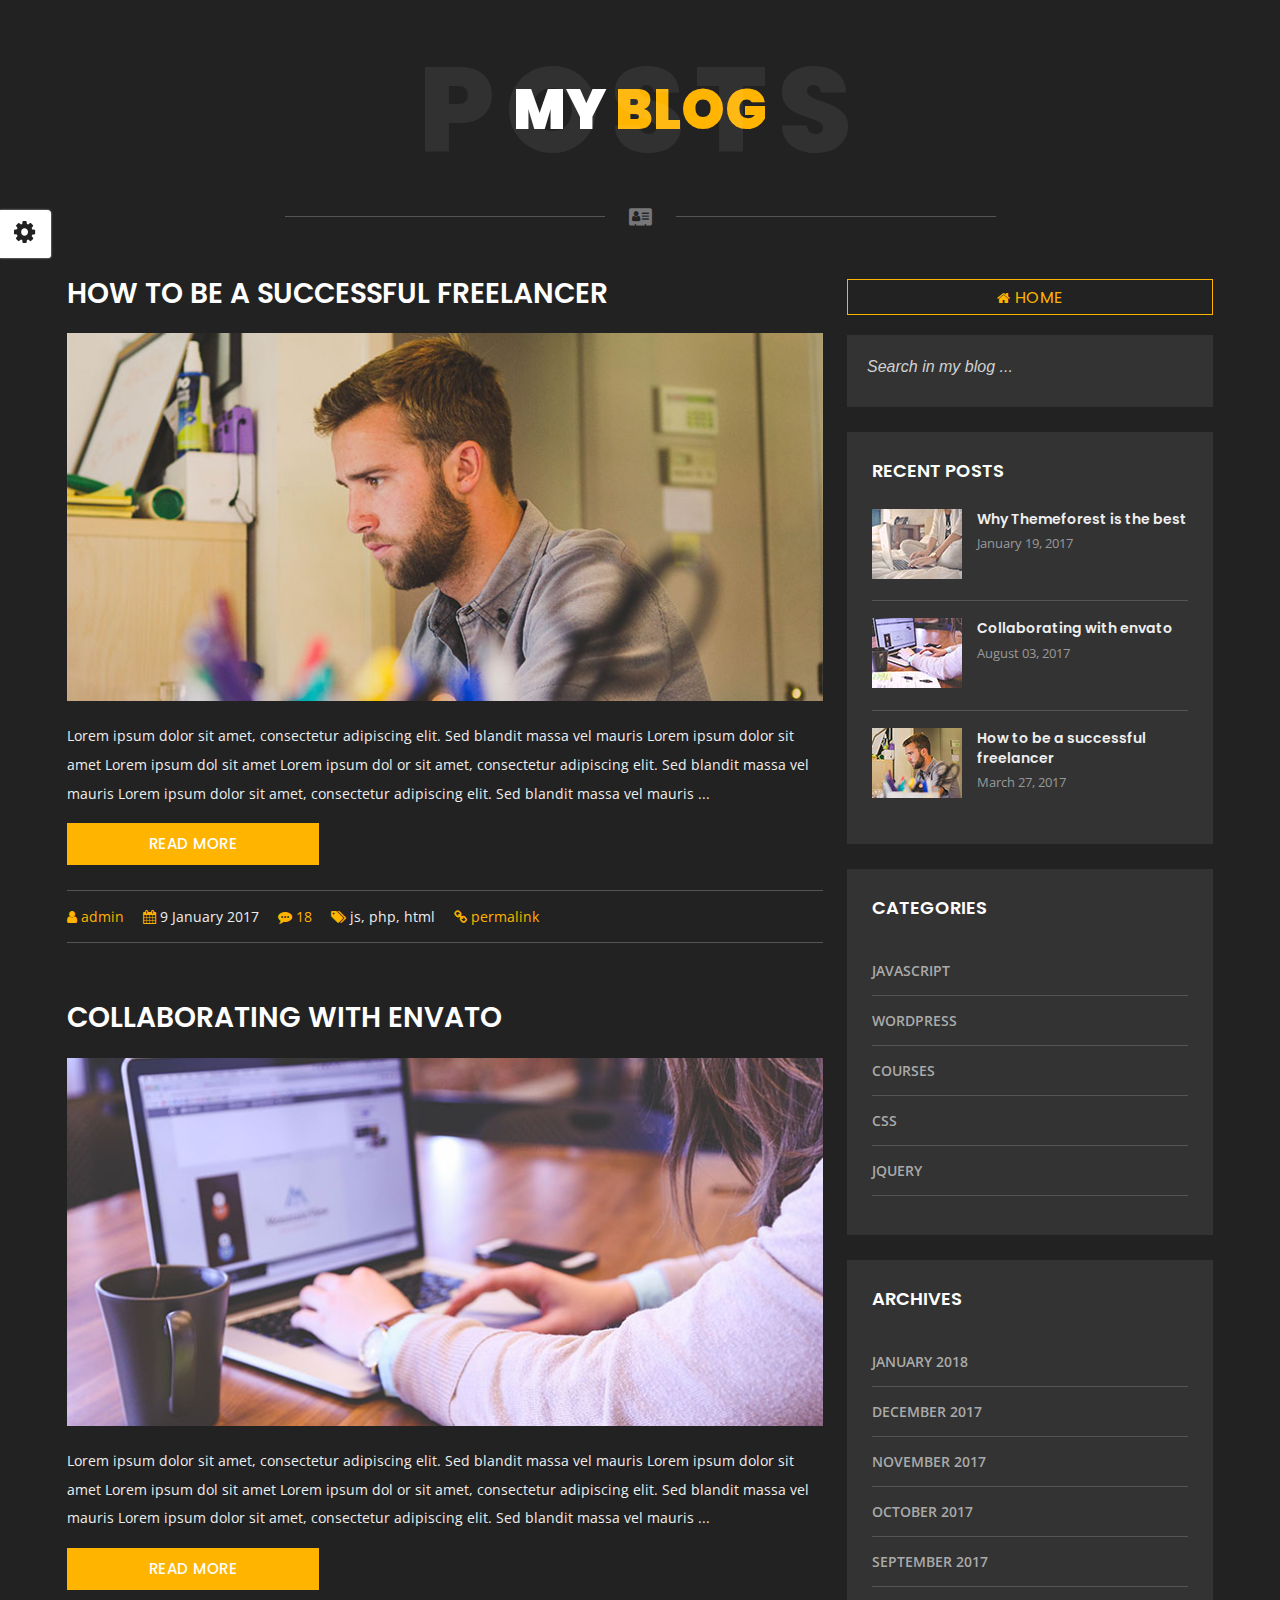
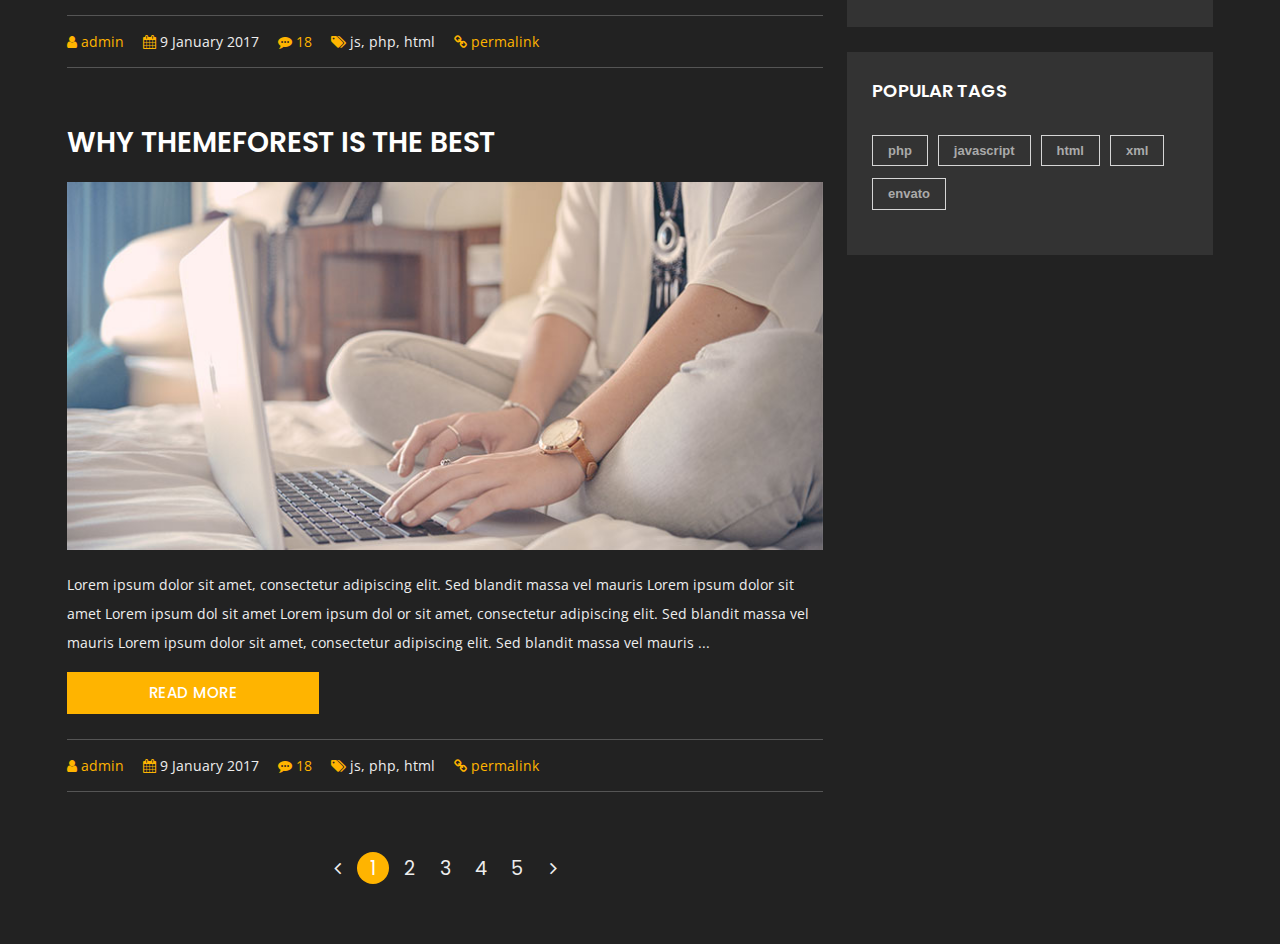
<file: blog-dark.html>
<!DOCTYPE html>
<html lang="en">


<!-- Mirrored from slimhamdi.net/Pranali/demos/blog-dark.html by HTTrack Website Copier/3.x [XR&CO'2014], Fri, 17 Aug 2018 13:03:54 GMT -->
<head>
    <meta charset="utf-8" />
    <title>Blog - Pranali Creative vCard, Resume, CV</title>
    <meta name="viewport" content="width=device-width, initial-scale=1.0" />
    <link href="https://fonts.googleapis.com/css?family=Poppins:400,400i,500,500i,600,600i,700,700i,800,800i,900,900i" rel="stylesheet">
    <link href="https://fonts.googleapis.com/css?family=Open+Sans:300,400,600,700" rel="stylesheet">

    <!-- Template CSS Files -->
    <link rel="stylesheet" type="text/css" href="css/font-awesome.min.css" />
    <link rel="stylesheet" type="text/css" href="css/jquery.animatedheadline.css" />
    <link rel="stylesheet" type="text/css" href="css/materialize.min.css" />
    <link rel="stylesheet" type="text/css" href="css/style.css" />
    <link rel="stylesheet" type="text/css" href="css/skins/yellow.css" />

    <!-- Live Style Switcher - demo only -->
    <link rel="alternate stylesheet" type="text/css" title="blue" href="css/skins/blue.css" />
    <link rel="alternate stylesheet" type="text/css" title="blueviolet" href="css/skins/blueviolet.css" />
    <link rel="alternate stylesheet" type="text/css" title="goldenrod" href="css/skins/goldrenrod.css" />
    <link rel="alternate stylesheet" type="text/css" title="green" href="css/skins/green.css" />
    <link rel="alternate stylesheet" type="text/css" title="magenta" href="css/skins/magenta.css" />
    <link rel="alternate stylesheet" type="text/css" title="orange" href="css/skins/orange.css" />
    <link rel="alternate stylesheet" type="text/css" title="purple" href="css/skins/purple.css" />
    <link rel="alternate stylesheet" type="text/css" title="red" href="css/skins/red.css" />
	<link rel="alternate stylesheet" type="text/css" title="yellow" href="css/skins/yellow.css" />
	<link rel="alternate stylesheet" type="text/css" title="yellowgreen" href="css/skins/yellowgreen.css" />
    <link rel="stylesheet" type="text/css" href="css/styleswitcher.css" />

    <!-- Template JS Files -->
    <script src="js/modernizr.custom.js"></script>

</head>

<body class="dark blog">
    <!-- Preloader Start -->
    <div id="loader-wrapper">
        <div id="loader"></div>
        <div class="loader-section section-left"></div>
        <div class="loader-section section-right"></div>
    </div>
    <!-- Preloader Ends -->
    <!-- Live Style Switcher Starts - demo only -->
    <div id="switcher" class="">
        <div class="content-switcher">
            <h4>STYLE SWITCHER</h4>
            <ul>
                <li>
                    <a href="#" onclick="setActiveStyleSheet('purple');" title="purple" class="color"><img src="images/styleswitcher/purple.png" alt="purple"/></a>
                </li>
                <li>
                    <a href="#" onclick="setActiveStyleSheet('red');" title="red" class="color"><img src="images/styleswitcher/red.png" alt="red"/></a>
                </li>
                <li>
                    <a href="#" onclick="setActiveStyleSheet('blueviolet');" title="blueviolet" class="color"><img src="images/styleswitcher/blueviolet.png" alt="blueviolet"/></a>
                </li>
                <li>
                    <a href="#" onclick="setActiveStyleSheet('blue');" title="blue" class="color"><img src="images/styleswitcher/blue.png" alt="blue"/></a>
                </li>
                <li>
                    <a href="#" onclick="setActiveStyleSheet('goldenrod');" title="goldenrod" class="color"><img src="images/styleswitcher/goldenrod.png" alt="goldenrod"/></a>
                </li>
                <li>
                    <a href="#" onclick="setActiveStyleSheet('magenta');" title="magenta" class="color"><img src="images/styleswitcher/magenta.png" alt="magenta"/></a>
                </li>
                <li>
                    <a href="#" onclick="setActiveStyleSheet('yellowgreen');" title="yellowgreen" class="color"><img src="images/styleswitcher/yellowgreen.png" alt="yellowgreen"/></a>
                </li>
                <li>
                    <a href="#" onclick="setActiveStyleSheet('orange');" title="orange" class="color"><img src="images/styleswitcher/orange.png" alt="orange"/></a>
                </li>
				<li>
                    <a href="#" onclick="setActiveStyleSheet('green');" title="green" class="color"><img src="images/styleswitcher/green.png" alt="green"/></a>
                </li>
				<li>
                    <a href="#" onclick="setActiveStyleSheet('yellow');" title="yellow" class="color"><img src="images/styleswitcher/yellow.png" alt="yellow"/></a>
                </li>
            </ul>
			<h4>BODY SKIN</h4>

           <label> <input class="dark_switch" type="radio" name="color_style" id="is_light" value="light" /> Light</label>
		<label> <input class="dark_switch" type="radio" name="color_style" id="is_dark" value="dark" checked="checked" />  Dark</label><br>
			
            <a href="https://themeforest.net/item/Pranali-creative-vcard-resume-cv/21217346?ref=celtano" class="waves-effect waves-light btn font-weight-500 purchase hoverable"><i class="fa fa-shopping-cart"></i> Purchase</a>
            <div id="hideSwitcher">&times;</div>
        </div>
    </div>
    <div id="showSwitcher" class="styleSecondColor"><i class="fa fa-cog fa-spin"></i></div>
    <!-- Live Style Switcher Ends - demo only -->
    <!-- Wrapper Starts -->
    <div class="wrapper">
		<div class="container page-title center-align">
			<h2 class="center-align">
				<span>My </span>
				<span>blog</span>
			</h2>
			<span class="title-bg">posts</span>
		</div>
		<!-- Divider Starts -->
		<div class="divider center-align">
			<span class="outer-line"></span>
			<span class="fa fa-vcard" aria-hidden="true"></span>
			<span class="outer-line"></span>
		</div>
		<!-- Divider Ends -->
		<div class="container">
			<div class="row">
				<div class="content col s12 m8 l8 xl8">
					<!-- Article Starts -->
					<article>
						<a href="blog-post-dark.html"><h4>How to be a successful freelancer</h4></a>
						<!-- Figure Starts -->
						<figure class="blog-figure">
							<a href="blog-post-dark.html">
								<img class="responsive-img" src="images/blog/blog-post-1.jpg" alt="">
							</a>
						</figure>
						<!-- Figure Ends -->
						<!-- Excerpt Starts -->
						<div class="blog-excerpt">
							<p class="second-font">Lorem ipsum dolor sit amet, consectetur adipiscing elit. Sed blandit massa vel mauris Lorem ipsum dolor sit amet Lorem ipsum dol sit amet Lorem ipsum dol or sit amet, consectetur adipiscing elit. Sed blandit massa vel mauris Lorem ipsum dolor sit amet, consectetur adipiscing elit. Sed blandit massa vel mauris ...</p>
							<a href="blog-post-dark.html" class="col s12 m4 l4 xl4 waves-effect waves-light btn readmore font-weight-500">
								Read more 
							</a>
							<!-- Meta Starts -->
							<div class="meta second-font">
								<span><i class="fa fa-user"></i> <a href="#">admin</a></span>
								<span class="date"><i class="fa fa-calendar"></i> 9 January 2017</span>
								<span><i class="fa fa-commenting"></i> <a href="blog-post-dark.html">18</a></span>
								<span><i class="fa fa-tags"></i> js, php, html</span>
								<span class="permalink"><i class="fa fa-link"></i> <a href="blog-post-dark.html">permalink</a></span>
							</div>
							<!-- Meta Ends -->
						</div>
						<!-- Excerpt Ends -->
					</article>
					<!-- Article Ends -->
					<!-- Article Starts -->
					<article>
						<a href="blog-post-dark.html"><h4>Collaborating with envato</h4></a>
						<!-- Figure Starts -->
						<figure class="blog-figure">
							<a href="blog-post-dark.html">
								<img class="responsive-img" src="images/blog/blog-post-2.jpg" alt="">
							</a>
						</figure>
						<!-- Figure Ends -->
						<!-- Excerpt Starts -->
						<div class="blog-excerpt">
							<p class="second-font">Lorem ipsum dolor sit amet, consectetur adipiscing elit. Sed blandit massa vel mauris Lorem ipsum dolor sit amet Lorem ipsum dol sit amet Lorem ipsum dol or sit amet, consectetur adipiscing elit. Sed blandit massa vel mauris Lorem ipsum dolor sit amet, consectetur adipiscing elit. Sed blandit massa vel mauris ...</p>
							<a href="blog-post-dark.html" class="col s12 m4 l4 xl4 waves-effect waves-light btn readmore font-weight-500">
								Read more 
							</a>
							<!-- Meta Starts -->
							<div class="meta second-font">
								<span><i class="fa fa-user"></i> <a href="#">admin</a></span>
								<span class="date"><i class="fa fa-calendar"></i> 9 January 2017</span>
								<span><i class="fa fa-commenting"></i> <a href="blog-post-dark.html">18</a></span>
								<span><i class="fa fa-tags"></i> js, php, html</span>
								<span class="permalink"><i class="fa fa-link"></i> <a href="blog-post-dark.html">permalink</a></span>
							</div>
							<!-- Meta Ends -->
						</div>
						<!-- Excerpt Ends -->
					</article>
					<!-- Article Ends -->
					<!-- Article Starts -->
					<article>
						<a href="blog-post-dark.html"><h4>Why Themeforest is the best</h4></a>
						<!-- Figure Starts -->
						<figure class="blog-figure">
							<a href="blog-post-dark.html">
								<img class="responsive-img" src="images/blog/blog-post-3.jpg" alt="">
							</a>
						</figure>
						<!-- Figure Ends -->
						<!-- Excerpt Starts -->
						<div class="blog-excerpt">
							<p class="second-font">Lorem ipsum dolor sit amet, consectetur adipiscing elit. Sed blandit massa vel mauris Lorem ipsum dolor sit amet Lorem ipsum dol sit amet Lorem ipsum dol or sit amet, consectetur adipiscing elit. Sed blandit massa vel mauris Lorem ipsum dolor sit amet, consectetur adipiscing elit. Sed blandit massa vel mauris ...</p>
							<a href="blog-post-dark.html" class="col s12 m4 l4 xl4 waves-effect waves-light btn readmore font-weight-500">
								Read more 
							</a>
							<!-- Meta Starts -->
							<div class="meta second-font">
								<span><i class="fa fa-user"></i> <a href="#">admin</a></span>
								<span class="date"><i class="fa fa-calendar"></i> 9 January 2017</span>
								<span><i class="fa fa-commenting"></i> <a href="blog-post-dark.html">18</a></span>
								<span><i class="fa fa-tags"></i> js, php, html</span>
								<span class="permalink"><i class="fa fa-link"></i> <a href="blog-post-dark.html">permalink</a></span>
							</div>
							<!-- Meta Ends -->
						</div>
						<!-- Excerpt Ends -->
					</article>
					<!-- Article Ends -->
					<ul class="pagination center-align">
						<li class="disabled"><a href="#!"><i class="fa fa-angle-left"></i></a></li>
						<li class="active"><a href="#!">1</a></li>
						<li class="waves-effect"><a href="#!">2</a></li>
						<li class="waves-effect"><a href="#!">3</a></li>
						<li class="waves-effect"><a href="#!">4</a></li>
						<li class="waves-effect"><a href="#!">5</a></li>
						<li class="waves-effect"><a href="#!"><i class="fa fa-angle-right"></i></a></li>
					  </ul>
				</div>
				<!-- Sidebar Starts -->
				<div class="sidebar col s12 m4 l4 xl4">
					<div class="row">
						<div class="col s12 m12 l12 xl12">
							<a href="index-dark.html" class="btn back"><i class="fa fa-home"></i> home</a>
						</div>
					</div>
					<!-- Search Widget Starts -->
					<div class="widget widget-search">
						<div>
							<input placeholder="Search in my blog ..." type="search">
						</div>
					</div>
					<!-- Search Widget Ends -->
					<!-- Latest Posts Widget Ends -->
					<div class="widget recent-posts">
						<h3 class="widget-title">Recent Posts</h3>
						<ul class="unstyled clearfix">
						<!-- Recent Post Widget Starts -->
						<li>
							<div class="posts-thumb pull-left"> 
								<a href="blog-post-dark.html">
									<img alt="img" src="images/blog/blog-post-small-1.jpg">
								</a>
							</div>
							<div class="post-info">
								<h4 class="entry-title">
									<a href="blog-post-dark.html">Why Themeforest is the best</a>
								</h4>
								<p class="post-meta second-font">
									<span class="post-date"> January 19, 2017</span>
								</p>
							</div>
							<div class="clearfix"></div>
						</li>
						<!-- Recent Post Widget Ends -->
						<!-- Recent Post Widget Starts -->
						<li>
							<div class="posts-thumb pull-left"> 
								<a href="blog-post-dark.html">
									<img alt="img" src="images/blog/blog-post-small-2.jpg">
								</a>
							</div>
							<div class="post-info">
								<h4 class="entry-title">
									<a href="blog-post-dark.html">Collaborating with envato</a>
								</h4>
								<p class="post-meta second-font">
									<span class="post-date"> August 03, 2017</span>
								</p>
							</div>
							<div class="clearfix"></div>
						</li>
						<!-- Recent Post Widget Ends -->
						<!-- Recent Post Widget Starts -->
						<li>
							<div class="posts-thumb pull-left"> 
								<a href="blog-post-dark.html">
									<img alt="img" src="images/blog/blog-post-small-3.jpg">
								</a>
							</div>
							<div class="post-info">
								<h4 class="entry-title">
									<a href="blog-post-dark.html">How to be a successful freelancer</a>
								</h4>
								<p class="post-meta second-font">
									<span class="post-date"> March 27, 2017</span>
								</p>
							</div>
							<div class="clearfix"></div>
						</li>
						<!-- Recent Post Widget Ends -->
						</ul>
					</div>
					<!-- Latest Posts Widget Ends -->
					<!-- Categories Widget Starts -->
					<div class="widget">
						<h3 class="widget-title">Categories</h3>
						<ul class="arrow nav nav-tabs second-font uppercase">
							<li><a href="#">Javascript</a></li>
							<li><a href="#">Wordpress</a></li>
							<li><a href="#">Courses</a></li>
							<li><a href="#">CSS</a></li>
							<li><a href="#">jQuery</a></li>
						</ul>
					</div>
					<!-- Categories Widget Ends -->
					<!-- Archives Widget Starts -->
					<div class="widget">
						<h3 class="widget-title">Archives</h3>
						<ul class="arrow nav nav-tabs second-font uppercase">
							<li><a href="#">January 2018</a></li>
							<li><a href="#">December 2017</a></li>
							<li><a href="#">November 2017</a></li>
							<li><a href="#">October 2017</a></li>
							<li><a href="#">September 2017</a></li>
						</ul>
					</div>
					<!-- Archives Widget Ends -->
					<!-- Tags Widget Starts -->
					<div class="widget widget-tags">
						<h3 class="widget-title">Popular Tags </h3>
						<ul class="unstyled clearfix">
							<li><a href="#">php</a></li>
							<li><a href="#">javascript</a></li>
							<li><a href="#">html</a></li>
							<li><a href="#">xml</a></li>
							<li><a href="#">envato</a></li>
			            </ul>
					</div>
					<!-- Tags Widget Ends -->
				</div>
				<!-- Sidebar Ends -->
			</div>
		</div>
    </div>
    <!-- Wrapper Ends -->

    <!-- Template JS Files -->
    <script src="js/jquery-2.2.4.min.js"></script>
    <script src="js/jquery.animatedheadline.js"></script>
    <script src="js/boxlayout.js"></script>
    <script src="js/materialize.min.js"></script>
    <script src="js/jquery.hoverdir.js"></script>
    <script src="js/custom.js"></script>

    <!-- Live Style Switcher JS File - only demo -->
    <script src="js/styleswitcher.js"></script>
</body>


<!-- Mirrored from slimhamdi.net/Pranali/demos/blog-dark.html by HTTrack Website Copier/3.x [XR&CO'2014], Fri, 17 Aug 2018 13:03:59 GMT -->
</html>
</file>
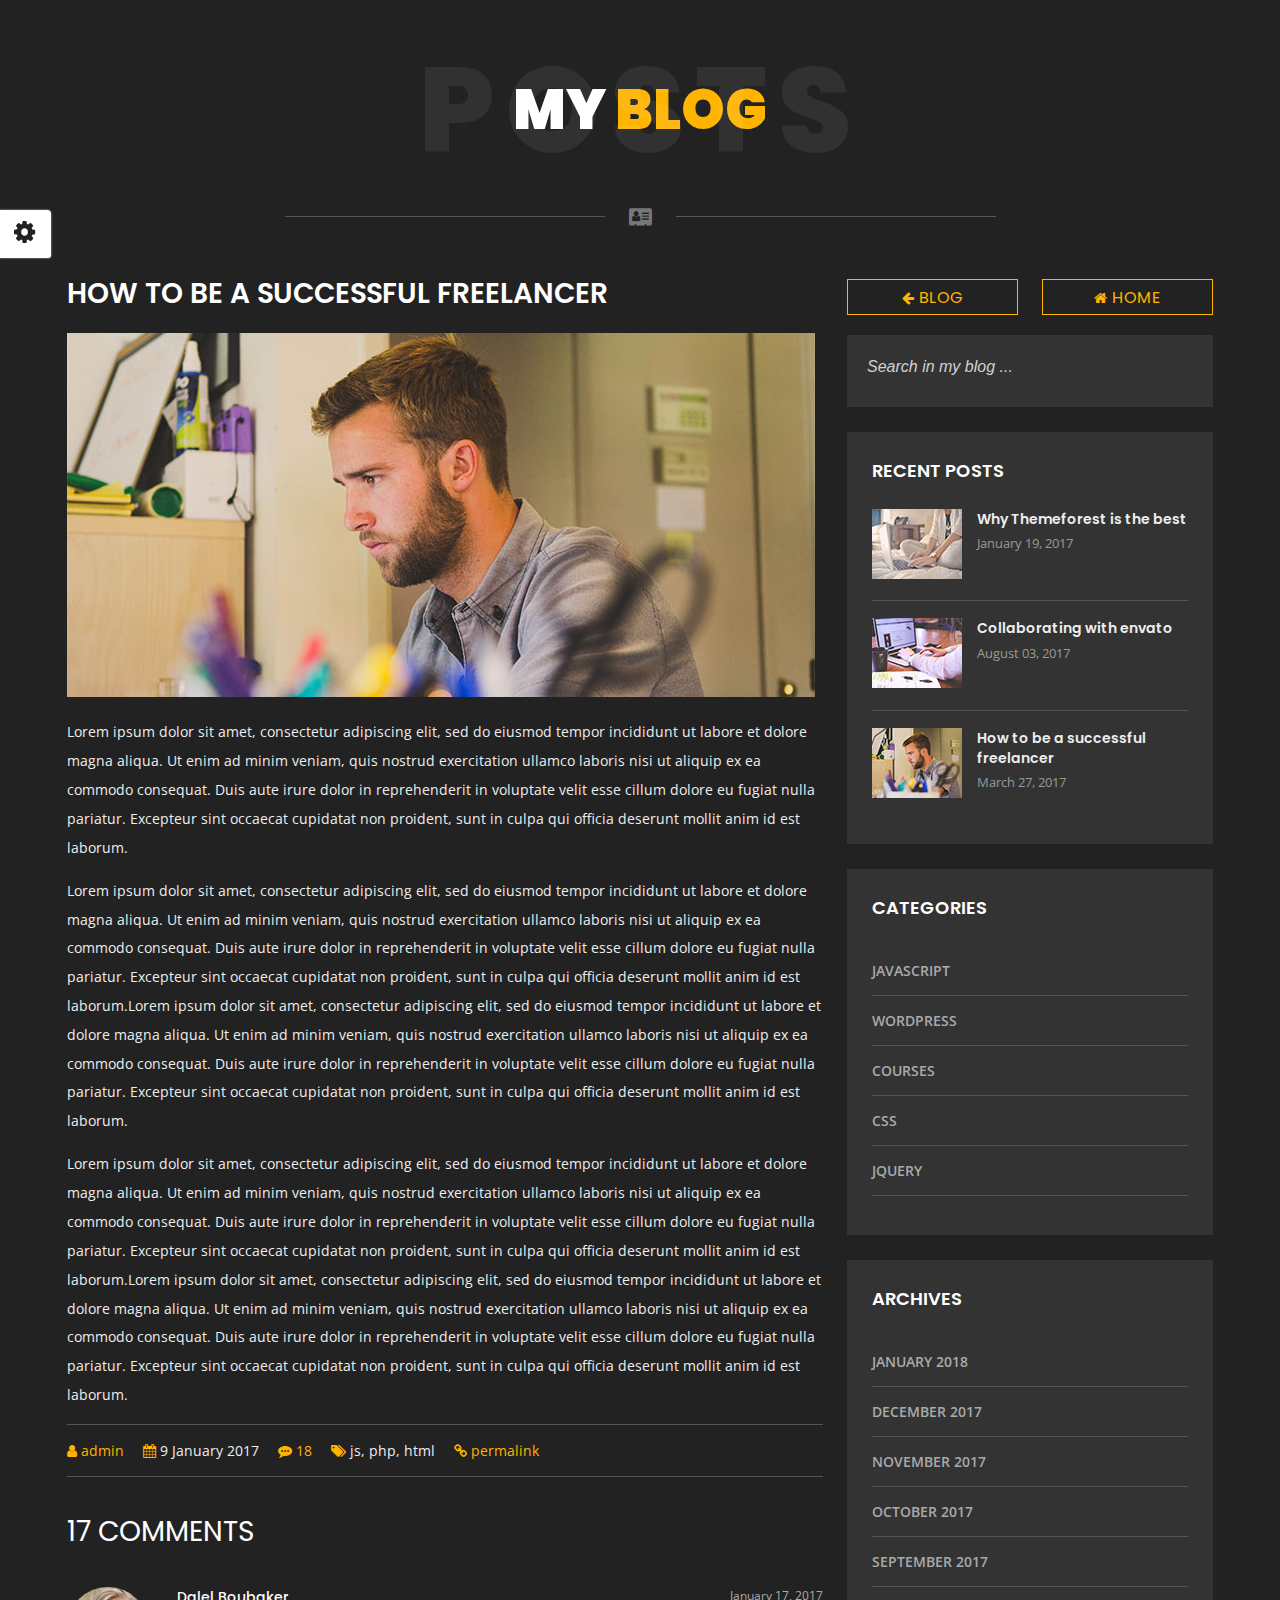
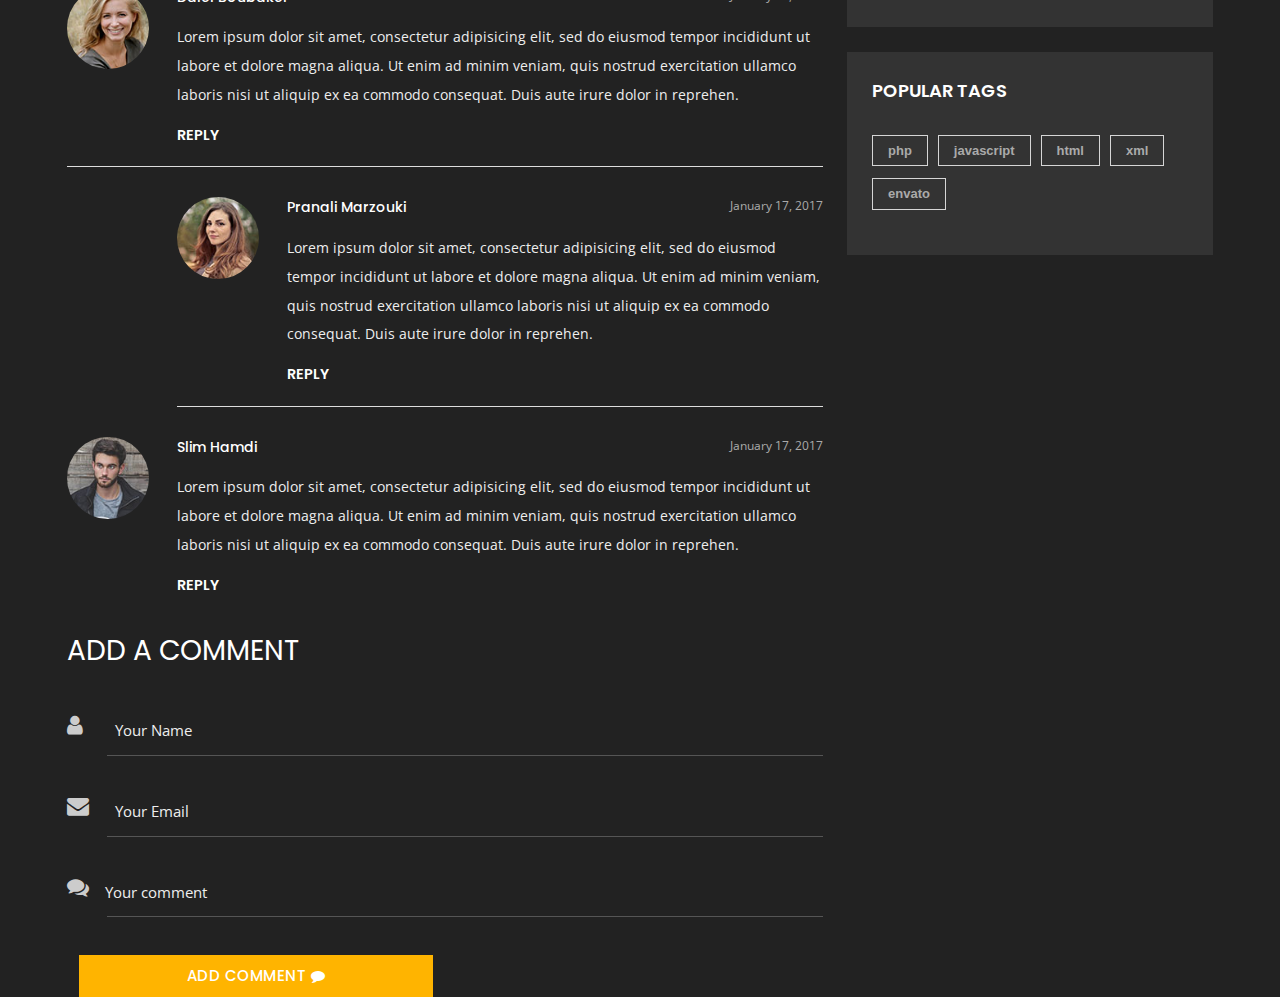
<file: blog-post-dark.html>
﻿<!DOCTYPE html>
<html lang="en">


<!-- Mirrored from slimhamdi.net/Pranali/demos/blog-post-dark.html by HTTrack Website Copier/3.x [XR&CO'2014], Fri, 17 Aug 2018 13:03:59 GMT -->
<head>
    <meta charset="utf-8" />
    <title>Blog Post - Pranali Creative vCard, Resume, CV</title>
    <meta name="viewport" content="width=device-width, initial-scale=1.0" />
    <link href="https://fonts.googleapis.com/css?family=Poppins:400,400i,500,500i,600,600i,700,700i,800,800i,900,900i" rel="stylesheet">
    <link href="https://fonts.googleapis.com/css?family=Open+Sans:300,400,600,700" rel="stylesheet">

    <!-- Template CSS Files -->
    <link rel="stylesheet" type="text/css" href="css/font-awesome.min.css" />
    <link rel="stylesheet" type="text/css" href="css/jquery.animatedheadline.css" />
    <link rel="stylesheet" type="text/css" href="css/materialize.min.css" />
    <link rel="stylesheet" type="text/css" href="css/style.css" />
    <link rel="stylesheet" type="text/css" href="css/skins/yellow.css" />

    <!-- Live Style Switcher - demo only -->
    <link rel="alternate stylesheet" type="text/css" title="blue" href="css/skins/blue.css" />
    <link rel="alternate stylesheet" type="text/css" title="blueviolet" href="css/skins/blueviolet.css" />
    <link rel="alternate stylesheet" type="text/css" title="goldenrod" href="css/skins/goldrenrod.css" />
    <link rel="alternate stylesheet" type="text/css" title="green" href="css/skins/green.css" />
    <link rel="alternate stylesheet" type="text/css" title="magenta" href="css/skins/magenta.css" />
    <link rel="alternate stylesheet" type="text/css" title="orange" href="css/skins/orange.css" />
    <link rel="alternate stylesheet" type="text/css" title="purple" href="css/skins/purple.css" />
    <link rel="alternate stylesheet" type="text/css" title="red" href="css/skins/red.css" />
	<link rel="alternate stylesheet" type="text/css" title="yellow" href="css/skins/yellow.css" />
	<link rel="alternate stylesheet" type="text/css" title="yellowgreen" href="css/skins/yellowgreen.css" />
    <link rel="stylesheet" type="text/css" href="css/styleswitcher.css" />

    <!-- Template JS Files -->
    <script src="js/modernizr.custom.js"></script>

</head>

<body class="dark blog">
    <!-- Preloader Start -->
    <div id="loader-wrapper">
        <div id="loader"></div>
        <div class="loader-section section-left"></div>
        <div class="loader-section section-right"></div>
    </div>
    <!-- Preloader Ends -->
    <!-- Live Style Switcher Starts - demo only -->
    <div id="switcher" class="">
        <div class="content-switcher">
            <h4>STYLE SWITCHER</h4>
            <ul>
                <li>
                    <a href="#" onclick="setActiveStyleSheet('purple');" title="purple" class="color"><img src="images/styleswitcher/purple.png" alt="purple"/></a>
                </li>
                <li>
                    <a href="#" onclick="setActiveStyleSheet('red');" title="red" class="color"><img src="images/styleswitcher/red.png" alt="red"/></a>
                </li>
                <li>
                    <a href="#" onclick="setActiveStyleSheet('blueviolet');" title="blueviolet" class="color"><img src="images/styleswitcher/blueviolet.png" alt="blueviolet"/></a>
                </li>
                <li>
                    <a href="#" onclick="setActiveStyleSheet('blue');" title="blue" class="color"><img src="images/styleswitcher/blue.png" alt="blue"/></a>
                </li>
                <li>
                    <a href="#" onclick="setActiveStyleSheet('goldenrod');" title="goldenrod" class="color"><img src="images/styleswitcher/goldenrod.png" alt="goldenrod"/></a>
                </li>
                <li>
                    <a href="#" onclick="setActiveStyleSheet('magenta');" title="magenta" class="color"><img src="images/styleswitcher/magenta.png" alt="magenta"/></a>
                </li>
                <li>
                    <a href="#" onclick="setActiveStyleSheet('yellowgreen');" title="yellowgreen" class="color"><img src="images/styleswitcher/yellowgreen.png" alt="yellowgreen"/></a>
                </li>
                <li>
                    <a href="#" onclick="setActiveStyleSheet('orange');" title="orange" class="color"><img src="images/styleswitcher/orange.png" alt="orange"/></a>
                </li>
				<li>
                    <a href="#" onclick="setActiveStyleSheet('green');" title="green" class="color"><img src="images/styleswitcher/green.png" alt="green"/></a>
                </li>
				<li>
                    <a href="#" onclick="setActiveStyleSheet('yellow');" title="yellow" class="color"><img src="images/styleswitcher/yellow.png" alt="yellow"/></a>
                </li>
            </ul>
			<h4>BODY SKIN</h4>

           <label> <input class="dark_switch" type="radio" name="color_style" id="is_light" value="light"  /> Light</label>
		<label> <input class="dark_switch" type="radio" name="color_style" id="is_dark" value="dark" checked="checked" />  Dark</label><br>
			
            <a href="https://themeforest.net/item/Pranali-creative-vcard-resume-cv/21217346?ref=celtano" class="waves-effect waves-light btn font-weight-500 purchase hoverable"><i class="fa fa-shopping-cart"></i> Purchase</a>
            <div id="hideSwitcher">&times;</div>
        </div>
    </div>
    <div id="showSwitcher" class="styleSecondColor"><i class="fa fa-cog fa-spin"></i></div>
    <!-- Live Style Switcher Ends - demo only -->
    <!-- Wrapper Starts -->
    <div class="wrapper">
		<div class="container page-title center-align">
			<h2 class="center-align">
				<span>My </span>
				<span>blog</span>
			</h2>
			<span class="title-bg">posts</span>
		</div>
		<!-- Divider Starts -->
		<div class="divider center-align">
			<span class="outer-line"></span>
			<span class="fa fa-vcard" aria-hidden="true"></span>
			<span class="outer-line"></span>
		</div>
		<!-- Divider Ends -->
		<div class="container">
			<div class="row">
				<div class="content col s12 m8 l8 xl8">
					<!-- Article Starts -->
					<article>
						<a href="blog-post-dark.html"><h4>How to be a successful freelancer</h4></a>
						<!-- Figure Starts -->
						<figure class="blog-figure">
							<img class="responsive-img" src="images/blog/blog-post-1.jpg" alt="">
						</figure>
						<!-- Figure Ends -->
						<!-- Excerpt Starts -->
						<div class="blog-excerpt second-font">
							<p>Lorem ipsum dolor sit amet, consectetur adipiscing elit, sed do eiusmod tempor incididunt ut labore et dolore magna aliqua. Ut enim ad minim veniam, quis nostrud exercitation ullamco laboris nisi ut aliquip ex ea commodo consequat. Duis aute irure dolor in reprehenderit in voluptate velit esse cillum dolore eu fugiat nulla pariatur. Excepteur sint occaecat cupidatat non proident, sunt in culpa qui officia deserunt mollit anim id est laborum.</p>
							<p>Lorem ipsum dolor sit amet, consectetur adipiscing elit, sed do eiusmod tempor incididunt ut labore et dolore magna aliqua. Ut enim ad minim veniam, quis nostrud exercitation ullamco laboris nisi ut aliquip ex ea commodo consequat. Duis aute irure dolor in reprehenderit in voluptate velit esse cillum dolore eu fugiat nulla pariatur. Excepteur sint occaecat cupidatat non proident, sunt in culpa qui officia deserunt mollit anim id est laborum.Lorem ipsum dolor sit amet, consectetur adipiscing elit, sed do eiusmod tempor incididunt ut labore et dolore magna aliqua. Ut enim ad minim veniam, quis nostrud exercitation ullamco laboris nisi ut aliquip ex ea commodo consequat. Duis aute irure dolor in reprehenderit in voluptate velit esse cillum dolore eu fugiat nulla pariatur. Excepteur sint occaecat cupidatat non proident, sunt in culpa qui officia deserunt mollit anim id est laborum.</p>
							<p>Lorem ipsum dolor sit amet, consectetur adipiscing elit, sed do eiusmod tempor incididunt ut labore et dolore magna aliqua. Ut enim ad minim veniam, quis nostrud exercitation ullamco laboris nisi ut aliquip ex ea commodo consequat. Duis aute irure dolor in reprehenderit in voluptate velit esse cillum dolore eu fugiat nulla pariatur. Excepteur sint occaecat cupidatat non proident, sunt in culpa qui officia deserunt mollit anim id est laborum.Lorem ipsum dolor sit amet, consectetur adipiscing elit, sed do eiusmod tempor incididunt ut labore et dolore magna aliqua. Ut enim ad minim veniam, quis nostrud exercitation ullamco laboris nisi ut aliquip ex ea commodo consequat. Duis aute irure dolor in reprehenderit in voluptate velit esse cillum dolore eu fugiat nulla pariatur. Excepteur sint occaecat cupidatat non proident, sunt in culpa qui officia deserunt mollit anim id est laborum.</p>
							<!-- Meta Starts -->
							<div class="meta second-font">
								<span><i class="fa fa-user"></i> <a href="#">admin</a></span>
								<span class="date"><i class="fa fa-calendar"></i> 9 January 2017</span>
								<span><i class="fa fa-commenting"></i> <a href="blog-post-dark.html">18</a></span>
								<span><i class="fa fa-tags"></i> js, php, html</span>
								<span class="permalink"><i class="fa fa-link"></i> <a href="blog-post-dark.html">permalink</a></span>
							</div>
							<!-- Meta Ends -->
						</div>
						<!-- Excerpt Ends -->
						<!-- Comments Starts -->
						<div class="comments">
							<h3 class="comments-heading uppercase">17 Comments</h3>
							<ul class="comments-list">
								<li>
									<!-- Comment Starts -->
									<div class="comment">
										<img class="comment-avatar pull-left" alt="" src="images/blog/user1.jpg">
										<div class="comment-body">
											<div class="meta-data">
												<span class="comment-author">Dalel Boubaker</span>
												<span class="comment-date pull-right second-font">January 17, 2017</span>
											</div>
											<div class="comment-content">
											<p class="second-font">Lorem ipsum dolor sit amet, consectetur adipisicing elit, sed do eiusmod tempor incididunt ut labore et dolore magna aliqua. Ut enim ad minim veniam, quis nostrud exercitation ullamco laboris nisi ut aliquip ex ea commodo consequat. Duis aute irure dolor in reprehen.</p></div>
											<div>
												<a class="comment-reply" href="#">Reply</a>
											</div>	
										</div>
									</div>
									<!-- Comment Ends -->
									<ul class="comments-reply">
										<li>
											<!-- Comment Starts -->
											<div class="comment">
												<img class="comment-avatar pull-left" alt="" src="images/blog/user2.jpg">
												<div class="comment-body">
													<div class="meta-data">
														<span class="comment-author">Pranali Marzouki</span>
														<span class="comment-date pull-right second-font">January 17, 2017</span>
													</div>
													<div class="comment-content">
													<p class="second-font">Lorem ipsum dolor sit amet, consectetur adipisicing elit, sed do eiusmod tempor incididunt ut labore et dolore magna aliqua. Ut enim ad minim veniam, quis nostrud exercitation ullamco laboris nisi ut aliquip ex ea commodo consequat. Duis aute irure dolor in reprehen.</p></div>
													<div>
														<a class="comment-reply" href="#">Reply</a>
													</div>	
												</div>
											</div>
											<!-- Comment Ends -->
										</li>
									</ul>
									<!-- Comment Starts -->
									<div class="comment last">
										<img class="comment-avatar pull-left" alt="" src="images/blog/user3.jpg">
										<div class="comment-body">
											<div class="meta-data">
												<span class="comment-author">Slim Hamdi</span>
												<span class="comment-date pull-right second-font">January 17, 2017</span>
											</div>
											<div class="comment-content">
											<p class="second-font">Lorem ipsum dolor sit amet, consectetur adipisicing elit, sed do eiusmod tempor incididunt ut labore et dolore magna aliqua. Ut enim ad minim veniam, quis nostrud exercitation ullamco laboris nisi ut aliquip ex ea commodo consequat. Duis aute irure dolor in reprehen.</p></div>
											<div>
												<a class="comment-reply" href="#">Reply</a>
											</div>	
										</div>
									</div>
									<!-- Comment Ends -->
								</li>
							</ul>
							<h3 class="comments-heading uppercase add-comment">Add a comment</h3>
							<!-- Comments Form Starts -->
							<div class="comments-form">
								<form role="form">
									<!-- Name Field Starts -->
                                    <div class="input-field second-font">
                                        <i class="fa fa-user prefix"></i>
                                        <input id="name" name="name" type="text" class="validate" required>
                                        <label class="font-weight-400" for="name">Your Name</label>
                                    </div>
                                    <!-- Name Field Ends -->
                                    <!-- Email Field Starts -->
                                    <div class="input-field second-font">
                                        <i class="fa fa-envelope prefix"></i>
                                        <input id="email" type="email" name="email" class="validate" required>
                                        <label for="email">Your Email</label>
                                    </div>
                                    <!-- Email Field Ends -->
                                    <!-- Comment Textarea Starts -->
                                    <div class="input-field second-font">
                                        <i class="fa fa-comments prefix"></i>
                                        <textarea id="comment" name="comment" class="materialize-textarea" required></textarea>
                                        <label for="comment">Your comment</label>
                                    </div>
                                    <!-- Comment Textarea Ends -->
									<!-- Submit Form Button Starts -->
                                    <div class="col s12 m12 l6 xl6 submit-form">
                                        <button class="btn font-weight-500" type="submit" name="send">
											Add comment <i class="fa fa-comment"></i>
										</button>
                                    </div>
                                    <!-- Submit Form Button Ends -->
								</form>
							</div>
							<!-- Comments Form Ends -->
						</div>
					</article>
					<!-- Article Ends -->
				</div>
				<!-- Sidebar Starts -->
				<div class="sidebar col s12 m4 l4 xl4">
					<div class="row">
						<div class="col s6 m6 l6 xl6">
							<a href="blog-dark.html" class="btn back"><i class="fa fa-arrow-left"></i> Blog</a>
						</div>
						<div class="col s6 m6 l6 xl6">
							<a href="index-dark.html" class="btn back"><i class="fa fa-home"></i> Home</a>
						</div>
					</div>
					<!-- Search Widget Starts -->
					<div class="widget widget-search">
						<div>
							<input placeholder="Search in my blog ..." type="search">
						</div>
					</div>
					<!-- Search Widget Ends -->
					<!-- Latest Posts Widget Ends -->
					<div class="widget recent-posts">
						<h3 class="widget-title">Recent Posts</h3>
						<ul class="unstyled clearfix">
						<!-- Recent Post Widget Starts -->
						<li>
							<div class="posts-thumb pull-left"> 
								<a href="blog-post-dark.html">
									<img alt="img" src="images/blog/blog-post-small-1.jpg">
								</a>
							</div>
							<div class="post-info">
								<h4 class="entry-title">
									<a href="blog-post-dark.html">Why Themeforest is the best</a>
								</h4>
								<p class="post-meta second-font">
									<span class="post-date"> January 19, 2017</span>
								</p>
							</div>
							<div class="clearfix"></div>
						</li>
						<!-- Recent Post Widget Ends -->
						<!-- Recent Post Widget Starts -->
						<li>
							<div class="posts-thumb pull-left"> 
								<a href="blog-post-dark.html">
									<img alt="img" src="images/blog/blog-post-small-2.jpg">
								</a>
							</div>
							<div class="post-info">
								<h4 class="entry-title">
									<a href="blog-post-dark.html">Collaborating with envato</a>
								</h4>
								<p class="post-meta second-font">
									<span class="post-date"> August 03, 2017</span>
								</p>
							</div>
							<div class="clearfix"></div>
						</li>
						<!-- Recent Post Widget Ends -->
						<!-- Recent Post Widget Starts -->
						<li>
							<div class="posts-thumb pull-left"> 
								<a href="blog-post-dark.html">
									<img alt="img" src="images/blog/blog-post-small-3.jpg">
								</a>
							</div>
							<div class="post-info">
								<h4 class="entry-title">
									<a href="blog-post-dark.html">How to be a successful freelancer</a>
								</h4>
								<p class="post-meta second-font">
									<span class="post-date"> March 27, 2017</span>
								</p>
							</div>
							<div class="clearfix"></div>
						</li>
						<!-- Recent Post Widget Ends -->
						</ul>
					</div>
					<!-- Latest Posts Widget Ends -->
					<!-- Categories Widget Starts -->
					<div class="widget">
						<h3 class="widget-title">Categories</h3>
						<ul class="arrow nav nav-tabs second-font uppercase">
							<li><a href="#">Javascript</a></li>
							<li><a href="#">Wordpress</a></li>
							<li><a href="#">Courses</a></li>
							<li><a href="#">CSS</a></li>
							<li><a href="#">jQuery</a></li>
						</ul>
					</div>
					<!-- Categories Widget Ends -->
					<!-- Archives Widget Starts -->
					<div class="widget">
						<h3 class="widget-title">Archives</h3>
						<ul class="arrow nav nav-tabs second-font uppercase">
							<li><a href="#">January 2018</a></li>
							<li><a href="#">December 2017</a></li>
							<li><a href="#">November 2017</a></li>
							<li><a href="#">October 2017</a></li>
							<li><a href="#">September 2017</a></li>
						</ul>
					</div>
					<!-- Archives Widget Ends -->
					<!-- Tags Widget Starts -->
					<div class="widget widget-tags">
						<h3 class="widget-title">Popular Tags </h3>
						<ul class="unstyled clearfix">
							<li><a href="#">php</a></li>
							<li><a href="#">javascript</a></li>
							<li><a href="#">html</a></li>
							<li><a href="#">xml</a></li>
							<li><a href="#">envato</a></li>
			            </ul>
					</div>
					<!-- Tags Widget Ends -->
				</div>
				<!-- Sidebar Ends -->
			</div>
		</div>
    </div>
    <!-- Wrapper Ends -->

    <!-- Template JS Files -->
    <script src="js/jquery-2.2.4.min.js"></script>
    <script src="js/jquery.animatedheadline.js"></script>
    <script src="js/boxlayout.js"></script>
    <script src="js/materialize.min.js"></script>
    <script src="js/jquery.hoverdir.js"></script>
    <script src="js/custom.js"></script>

    <!-- Live Style Switcher JS File - only demo -->
    <script src="js/styleswitcher.js"></script>
</body>


<!-- Mirrored from slimhamdi.net/Pranali/demos/blog-post-dark.html by HTTrack Website Copier/3.x [XR&CO'2014], Fri, 17 Aug 2018 13:04:01 GMT -->
</html>
</file>
<file: css/style.css>
body,
html {
	font-size: 100%;
	padding: 0;
	margin: 0;
	height: 100%;
}

*,
*:after,
*:before {
	-webkit-box-sizing: border-box;
	-moz-box-sizing: border-box;
	box-sizing: border-box;
}

body {
	font-family: 'Poppins', sans-serif, Calibri, Arial;
	color: #656c6d;
	background: #333;
	font-size: 0.9em;
	font-weight: 400;
}

.second-font {
	font-family: 'Open Sans', sans-serif;
}

.p-none {
	padding: 0 !important;
}

.m-none {
	margin: 0 !important;
}

.btn {
	font-family: 'Poppins', sans-serif, Calibri, Arial;
	box-shadow: none;
	border-radius: 0;
}

.btn i {
	font-size: 14px;
}

.btn:hover {
	box-shadow: none;
	color: #eee;
}

.uppercase {
	text-transform: uppercase;
}

.font-weight-300 {
	font-weight: 300;
}

.font-weight-400 {
	font-weight: 400;
}

.font-weight-500 {
	font-weight: 500;
}

.font-weight-600 {
	font-weight: 600;
}

.font-weight-700 {
	font-weight: 700;
}

.container {
	margin: 0 auto;
	max-width: 1280px;
	width: 100%;
}

@media only screen and (min-width: 601px) {
	.container {
		width: 95%;
	}
}

@media only screen and (min-width: 993px) {
	.container {
		width: 95%;
	}
}

@media only screen and (min-width: 1199px) {
	.container {
		width: 1170px;
	}
}

/* Dark Body
================================================== */

body.dark .bl-main>section:nth-child(4),
body.dark .resume-container,
body.dark .resume-list-item:not(.is-active) .resume-list-item-inner,
body.dark .resume-card-header,
body.dark .bl-main>section:nth-child(4).bl-expand .contact .leftside{
	background:#111;
}
body.dark .bl-main>section:nth-child(2),
body.dark .bl-main>section:nth-child(3),
body.dark .resume-card-body,
body.dark .bl-main>section.bl-expand,
body.blog.dark,
body.blog.dark .btn.back {
	background:#222;
}
body.dark .page-title h2 span:first-child,
body.dark .page-title h2 span:nth-child(2)::before,
body.dark .personal-info h6,
body.dark .personal-info ul li span,
body.dark .resume-content h6,
body.dark .bl-main>section:nth-child(4).bl-expand .contact .rightside h6,
body.blog.dark  article h4,
body.blog.dark .sidebar .widget-title,
body.blog.dark .widget-tags ul > li a:hover {
	color:#fff;
}
body.dark .title-bg {
	color: rgba(255, 255, 255, 0.07);
}
body.dark .bl-content p,
body.dark .personal-info ul li,
body.dark .badges h6,
body.dark .bl-main>section:nth-child(4).bl-expand .contact .leftside,
body.dark .bl-main>section:nth-child(4).bl-expand .contact .rightside .input-field label,
body.blog.dark .widget.recent-posts .entry-title a,
body.blog.dark .widget-search input{
	color:#eee;
}
body.dark .bl-main>section:nth-child(4).bl-expand .contact .rightside .input-field label.active {
	color:#eee !important;
}
body.dark .my-picture {
	border: 3px solid #313131;
}
body.dark .resume-list-item {
    background: rgba(255, 255, 255, 0.1) !important;
}
body.dark .resume-card-header {
	border-bottom: 1px solid #333;
}
body.dark .resume-card {
	box-shadow: 0px 0px 2px rgba(255, 255, 255, 0.4);
}
body.dark .resume-list-item:not(.is-active):hover {
	background: rgba(255, 255, 255, 0.15) !important;
}
body.dark .badges h3 i,
body.dark .divider .fa{
	color:#777;
}
body.dark .divider .outer-line {
	border-bottom: 1px solid #555;
}
body.dark .resume-list-item-title {
	color:#888;
}
body.dark #bl-work-items>div a, body.dark .bl-main>section:nth-child(4).bl-expand .contact .leftside {
	border:1px solid #333;
}
body.dark .bl-main>section:nth-child(4).bl-expand .contact .leftside span i {
	color: rgba(255, 255, 255, .3);
}
body.dark .bl-main>section:nth-child(4).bl-expand .contact .rightside .input-field input[type=text],
body.dark .bl-main>section:nth-child(4).bl-expand .contact .rightside .input-field input[type=email],
body.dark .bl-main>section:nth-child(4).bl-expand .contact .rightside .input-field textarea {
	color:#fff !important;
	border-bottom:1px solid #555;
}
body.blog.dark p,
body.blog.dark  .meta span {
	color:#eee;
}
body.blog.dark  .widget {
	background-color:#333;
}
body.blog.dark  .widget.recent-posts ul li,
body.blog.dark  .sidebar ul.nav-tabs li {
	border-bottom: 1px solid #555;
}
body.blog.dark .sidebar ul.nav-tabs li a,
body.blog.dark .widget-tags ul > li a {
	color:#aaa;
}
body.blog.dark .meta {
	border-top: 1px solid #555;
    border-bottom: 1px solid #555;
}
body.blog.dark .pagination li:hover {
	background:#333;
}
body.blog.dark .pagination li a {
	color:#eee;
}
body.blog.dark .widget.recent-posts ul li:last-child {
	border: 0;
    padding-bottom: 0;
    margin-bottom: 0;
}
body.blog.dark .comments-form  form .input-field label{
	color:#eee;
}
body.blog.dark .comments-form  form .input-field label.active {
	color:#eee !important;
}
body.blog.dark .comments-form  form .input-field input[type=text],
body.blog.dark .comments-form  form .input-field input[type=email],
body.blog.dark .comments-form  form .input-field textarea {
	color:#fff !important;
	border-bottom:1px solid #555;
}
body.blog.dark .comments-heading,
body.blog.dark .comments-list .comment-author,
body.blog.dark .comments-list .comment-reply {
	color:#fff;
}
body.blog.dark .comments-list .comment-date {
	color:#aaa;
}

/* Big Titles
================================================== */

.page-title {
	margin: 0 auto;
	width: 100%;
	position: relative;
}

.page-title h2 {
	font-size: 40px;
	position: relative;
	z-index: 0;
	font-weight: 900;
	text-transform: uppercase;
}

.title-bg {
	color: rgba(30, 37, 48, 0.07);
	font-size: 95px;
	left: 0;
	letter-spacing: 10px;
	line-height: 0.7;
	position: absolute;
	right: 0;
	top: 50%;
	text-transform: uppercase;
	font-weight: 800;
	-webkit-transform: translateY(-50%);
	-moz-transform: translateY(-50%);
	-ms-transform: translateY(-50%);
	-o-transform: translateY(-50%);
	transform: translateY(-50%);
}

.title-heading {
	position: absolute;
	bottom: 0;
	width: 100%;
	left: 0;
	text-align: center;
	background: rgba(0, 0, 0, .8);
	padding: 19px 0 15px;
}

.bl-main>section.bl-expand .page-title h2 {
	font-size: 55px;
}

.bl-main>section.bl-expand .title-bg {
	font-size: 120px;
}

.bl-main>section:not(.bl-expand):hover .page-title h2 span:first-child {
	transform: translate3d(0, -105%, 0);
}

.bl-main>section:not(.bl-expand):hover .page-title h2 span:nth-child(2) {
	transform: translate3d(0, 105%, 0);
}

.page-title h2 {
	overflow: hidden;
}

.page-title h2 span {
	display: inline-block;
	position: relative;
	transition: transform 0.3s;
}

.page-title h2 span:first-child::before,
.page-title h2 span:nth-child(2)::before {
	position: absolute;
	content: attr(data-hover);
}

.page-title h2 span:first-child {
	color: #555;
}

.page-title h2 span:first-child::before {
	top: 105%;
}

.page-title h2 span:nth-child(2)::before {
	bottom: 105%;
	color: #555;
	-webkit-filter: blur(0.000001px);
}


/* Divider
================================================== */

.divider {
	overflow: inherit;
	background: none;
	margin: 65px 0 72px;
}

.divider span {
	display: inline-block;
	vertical-align: middle;
}

.divider .fa {
	font-size: 20px;
	margin: 0 20px;
	color: #ddd;
}

.divider .outer-line {
	width: 25%;
	border-bottom: 1px solid #ddd;
}


/* Preloader
================================================== */

#loader-wrapper .loader-section {
	position: fixed;
	top: 0;
	width: 51%;
	height: 100%;
	background: #555;
	z-index: 1000;
}

#loader-wrapper .loader-section.section-left {
	left: 0;
}

#loader-wrapper .loader-section.section-right {
	right: 0;
}

#loader {
	z-index: 1001;
}

.loaded #loader-wrapper .loader-section.section-left {
	-webkit-transform: translateX(-100%);
	-ms-transform: translateX(-100%);
	transform: translateX(-100%);
	-webkit-transition: all 0.5s 0.5s ease-out;
	transition: all 0.5s 0.5s ease-out;
}

.loaded #loader-wrapper .loader-section.section-right {
	-webkit-transform: translateX(100%);
	-ms-transform: translateX(100%);
	transform: translateX(100%);
	-webkit-transition: all 0.5s 0.5s ease-out;
	transition: all 0.5s 0.5s ease-out;
}

.loaded #loader {
	opacity: 0;
	-webkit-transition: all 0.5s ease-out;
	transition: all 0.5s ease-out;
}

.loaded #loader-wrapper {
	visibility: hidden;
}

@-webkit-keyframes sk-rotateplane {
	0% {
		-webkit-transform: perspective(120px);
	}
	50% {
		-webkit-transform: perspective(120px) rotateY(180deg);
	}
	100% {
		-webkit-transform: perspective(120px) rotateY(180deg) rotateX(180deg);
	}
}

@keyframes sk-rotateplane {
	0% {
		transform: perspective(120px) rotateX(0deg) rotateY(0deg);
		-webkit-transform: perspective(120px) rotateX(0deg) rotateY(0deg);
	}
	50% {
		transform: perspective(120px) rotateX(-180.1deg) rotateY(0deg);
		-webkit-transform: perspective(120px) rotateX(-180.1deg) rotateY(0deg);
	}
	100% {
		transform: perspective(120px) rotateX(-180deg) rotateY(-179.9deg);
		-webkit-transform: perspective(120px) rotateX(-180deg) rotateY(-179.9deg);
	}
}


/* [ SECTIONS ] */


/*================================================== */

.bl-main {
	position: absolute;
	width: 100%;
	height: 100%;
	overflow: hidden;
}

.bl-main>section{
	position: absolute;
	width: 50%;
	height: 50%;
	-webkit-transition: all 0.5s ease-in-out;
	-moz-transition: all 0.5s ease-in-out;
	transition: all 0.5s ease-in-out;
}

.bl-main>section:nth-child(2) {
	top: 0;
	left: 50%;
	background: #fff;
}

.bl-main>section:nth-child(3) {
	top: 50%;
	left: 0;
	background: #fff;
}

.bl-main>section:nth-child(4) {
	top: 50%;
	left: 50%;
	background: #eee;
}

.bl-box {
	position: relative;
	width: 100%;
	height: 100%;
	cursor: default;
	opacity: 1;
}

.bl-main>section:not(.topleft) .bl-box {
	cursor: pointer;
}

.bl-box h2 {
	width: 100%;
	letter-spacing: 1px;
	margin: 0 auto;
	-webkit-transition: all 0.2s ease-in-out;
	-moz-transition: all 0.2s ease-in-out;
	transition: all 0.2s ease-in-out;
	z-index: 111;
}

.bl-main>section .bl-icon-close {
	position: absolute;
	top: 35px;
	right: 50px;
	width: 30px;
	cursor: pointer;
	z-index: 100;
	opacity: 0;
	pointer-events: none;
}

.bl-content,
div.bl-panel-items>div>div {
	opacity: 0;
	pointer-events: none;
	position: absolute;
	top: 0;
	left: 0;
	right: 0;
	bottom: 0;
	overflow: hidden;
	overflow-y: auto;
}

.bl-content>div.container.page-title {
	margin-top: 80px;
}

.bl-main>section.bl-expand {
	width: 100%;
	height: 100%;
	top: 0;
	left: 0;
	background: #fff;
}

.bl-main>section.bl-expand-top {
	z-index: 100;
}

.bl-main.bl-expand-item>section:not(.bl-expand),
.bl-main.bl-expand-item>section.bl-scale-down {
	-webkit-transform: scale(0.5);
	-moz-transform: scale(0.5);
	-ms-transform: scale(0.5);
	transform: scale(0.5);
	opacity: 0;
}

section:not(.topleft) .bl-box {
	-webkit-transition: opacity 0.2s linear 0.5s;
	-moz-transition: opacity 0.2s linear 0.5s;
	transition: opacity 0.2s linear 0.5s;
}

section.bl-expand .bl-box {
	opacity: 0;
	-webkit-transition: opacity 0s linear;
	-moz-transition: opacity 0s linear;
	transition: opacity 0s linear;
}

.bl-content,
.bl-icon-close {
	-webkit-transition: opacity 0.1s linear 0s;
	-moz-transition: opacity 0.1s linear 0s;
	transition: opacity 0.1s linear 0s;
}

section.bl-expand .bl-content,
section.bl-expand .bl-icon-close {
	pointer-events: auto;
	opacity: 1;
	-webkit-transition: opacity 0.3s linear 0.5s;
	-moz-transition: opacity 0.3s linear 0.5s;
	transition: opacity 0.3s linear 0.5s;
}

.bl-content p {
	margin: 0 auto;
	font-size: 15px;
	line-height: 2;
	color: #656c6d;
	font-weight: 400;
}


/* Top Left Section
================================================== */

.bl-main>section.topleft {
	top: 0;
	left: 0;
	background-image: url('../images/men.jpg');
	position: relative;
	background-size: cover;
	background-repeat: no-repeat;
	background-position: center center;
}
.bl-main>section.topleft.woman {
	background-image: url('../images/woman.jpg');
}
.bl-main>section.topleft:before {
	position:absolute;
	bottom: -36px;
    z-index: 1;
	right:0;
	content:url('../images/separator2.html');
	max-width:960px;
}

.bl-main>section.topleft .bl-box h3 {
	font-size: 28px;
	margin: 25px 0 5px;
	font-weight: 800;
}

.bl-main>section.topleft .bl-box h3 span {
	color: #f2f2f2;
	padding: 0;
}

.bl-main>section.topleft .bl-box .ah-headline.clip .ah-words-wrapper {
	font-weight: 500;
}

.bl-main>section.topleft .bl-box .ah-headline.clip .ah-words-wrapper::after {
	color: #e5544d;
}


/* Top Right Section - ABOUT
================================================== */


/*** Personal informations ***/

.infos {
	padding-bottom: 36px;
}

.my-picture {
	border: 4px solid #eff0f0;
}

.personal-info h6 {
	margin-top: 0;
	margin-bottom: 12px;
}

.personal-info ul li {
	padding-bottom: 13px;
}

.personal-info ul li span {
	color: #111;
}
.personal-info a.btn {
	margin-top:-7px;
	height: 42px;
    line-height: 42px;
    font-size: 15px;
}

.personal-info a.btn.btn-blog  {
	margin-left:25px;
    background: transparent;
	transition:.1s;
}

.personal-info a.btn.btn-blog:hover {
	color:#fff;
}


/*** Resume Panels ***/

.resume-container {
	background: #f2f2f2;
	padding: 50px 0;
}

.resume-cards {
	position: relative;
	margin: 0 auto;
	margin-top: 75px;
	max-width: 645px;
}

.resume-card-2 {
	transform: scale(0.84) translate(0, -112px);
}

.resume-card-2:hover {
	transform: scale(0.84) translate(0, -122px);
}

.resume-card {
	padding: 0;
	box-shadow: 0px 0px 2px rgba(0, 0, 0, 0.3);
	transition: .3s ease transform;
	cursor: pointer;
}

.resume-card:hover .resume-card-name {
	opacity: 1;
}

.resume-card.resume-card-0 {
	position: relative;
	z-index: 3;
}

.resume-card.resume-card-0 .resume-card-name {
	opacity: 1;
	color: #fff;
}

.resume-card.resume-card-1 {
	z-index: 2;
	transform: scale(0.92) translate(0, -52px);
}

.resume-card.resume-card-1:hover {
	transform: scale(0.92) translate(0, -62px);
}

.resume-card.resume-card-1,
.resume-card.resume-card-2 {
	position: absolute;
	left: 0;
	top: 0;
	width: 100%;
}

.resume-card.front {
	transform: scale(1) translate(0, 0);
	z-index: 2;
	cursor: default;
}

.resume-card.front:hover {
	transform: scale(1) translate(0, 0);
}

.resume-card.front .resume-card-name {
	opacity: 1;
}

.resume-card.back {
	transform: scale(0.9) translate(0, -60px);
	z-index: 1;
}

.resume-card.back:hover {
	transform: scale(0.9) translate(0, -70px);
}

.resume-card.back .resume-card-name {
	opacity: .7;
}

.resume-card.back-back {
	transform: scale(0.8) translate(0, -128px);
	z-index: 0;
}

.resume-card.back-back .resume-card-name {
	opacity: .5;
}

.resume-card.back-back:hover {
	transform: scale(0.8) translate(0, -138px);
}

.resume-card-header {
	padding: 24px;
	text-align: center;
	background: #f2f2f2;
	border-bottom: 1px solid #ddd;
}

.resume-card-name {
	text-transform: uppercase;
	font-weight: bold;
	font-size: 21px;
	transition: .3s ease opacity;
	opacity: .8;
}

.resume-card-body {
	background: white;
	padding: 0;
}

.resume-card-body-container {
	padding: 24px;
	display: flex;
	flex-flow: column;
}

.resume-content {
	position: relative;
}

.resume-content span.date {
	color: #aaa;
	font-size: 13px;
}

.resume-content h6 {
	font-size: 15px;
	margin-top: 0;
}
.resume-card-body.experience .resume-content h6, .resume-card-body.education .resume-content h6 {
	margin-bottom: 10px;
}
.resume-card-body.skills .resume-content h6 {
	margin-bottom:0;
}
.resume-content h6 span {
	font-weight: 600;
}

.resume-content p {
	font-size: 14px;
	padding-bottom: 20px;
	margin-top: 5px;
}

span.separator {
	height: 2px;
	width: 70px;
	margin-bottom: 24px;
}

.resume-list {
	width: 100%;
}

.resume-list-item {
	margin: 24px 0;
	padding: 30px;
	padding: 1px;
	cursor: pointer;
	user-select: none;
	transition: box-shadow .3s ease;
}

.resume-list-item {
	background: rgba(0, 0, 0, 0.08) !important;
	box-shadow: none;
}

.resume-list-item:not(.is-active) .resume-list-item-inner {
	background: #f2f2f2;
}

.resume-list-item:not(.is-active):hover {
	background: rgba(0, 0, 0, 0.15) !important;
}

.resume-list-item-inner {
	display: flex;
	padding: 33px 24px;
	align-items: center;
	font-size: 20px;
}
.resume-list-item.is-active {
	background: none !important;
}
.resume-list-item.is-active .resume-list-item-title {
	color:#fff;
}
.resume-list-item-title {
	margin: 0;
}


/*** Badges ***/

.badges {
	padding: 34px 0;
}

.badges h3 span {
	letter-spacing: 2px;
}

.badges h3 i {
	color: #ddd;
	display: block;
	margin-bottom: 20px;
}


/* Bottom Left Section - PORTFOLIO
================================================== */


/*** Direction-Aware Items ***/

#bl-work-items {
	list-style: none;
	position: relative;
	margin-bottom:45px;
}

#bl-work-items>div {
	float: left;
	padding-bottom: 24px;
	position: relative;
}

#bl-work-items>div a,
#bl-work-items>div a img {
	display: block;
	position: relative;
}

#bl-work-items>div a {
	overflow: hidden;
}

#bl-work-items>div a div {
	position: absolute;
	width: 100%;
	height: 100%;
}

#bl-work-items>div a div span {
	margin: 0 auto;
	text-transform: uppercase;
	color: #fff;
}

#bl-work-items>div a {
	display: block;
	transition: .3s ease-out;
	border: 1px solid #eff0f0;
}

#bl-work-items>div a span {
	color: #fff;
	font-size: 16px;
}


/*** Panels ***/

div.bl-panel-items,
div.bl-panel-items>div {
	width: 100%;
	height: 100%;
	top: 0;
	left: 0;
	position: absolute;
}

div.bl-panel-items>div>div.row {
	display: -webkit-box;
	display: -webkit-flex;
	display: -ms-flexbox;
	display: flex;
	-webkit-box-align: center;
	-webkit-align-items: center;
	-ms-flex-align: center;
	align-items: center;
}

div.bl-panel-items>div>div {
	max-width: 1170px;
	margin: 0 auto;
	opacity: 1;
	bottom: 90px;
	top: 45px;
	pointer-events: auto;
}

div.bl-panel-items>div>div h3 {
	font-size: 30px;
	margin: 0 0 14px 0;
}

div.bl-panel-items>div>div ul.project-details li {
	padding-bottom: 12px;
}

div.bl-panel-items>div>div p {
	font-size: 15px;
	margin: 16px 0 20px;
	line-height: 28px;
}

div.bl-panel-items>div>div hr {
	height: 1px;
	border: 0;
	background: rgba(0, 0, 0, .1);
}

div.bl-panel-items>div>div img {
	float: left;
	width: 100%;
	border: 4px solid rgba(0, 0, 0, .1);
}

div.bl-panel-items {
	top: 100%;
	z-index: 9999;
}

div.bl-panel-items>div {
	z-index: 0;
	opacity: 0;
	-webkit-transform: translateY(0);
	-webkit-transition: -webkit-transform 0.5s ease-in-out, opacity 0s linear 0.5s;
	-moz-transform: translateY(0);
	-moz-transition: -moz-transform 0.5s ease-in-out, opacity 0s linear 0.5s;
	transform: translateY(0);
	transition: transform 0.5s ease-in-out, opacity 0s linear 0.5s;
	-ms-transform: translateY(0);
}

div.bl-panel-items nav {
	position: relative;
	background: transparent;
	z-index: 9999;
	box-shadow: none;
	width: 160px;
	display: block;
	margin: 0 auto;
	-webkit-transition: opacity 0.2s ease-in-out 0.5s;
	-moz-transition: opacity 0.2s ease-in-out 0.5s;
	transition: opacity 0.2s ease-in-out 0.5s;
}

div.bl-panel-items.bl-panel-items-show nav span {
	float: left;
	margin: 5px;
}

div.bl-panel-items nav span.bl-next-work,
div.bl-panel-items nav span.bl-previous-work {
	letter-spacing: 2px;
	display: block;
	line-height: 68px;
	cursor: pointer;
	transition: .1s ease-out;
	opacity: .5;
}

div.bl-panel-items nav span.bl-next-work i,
div.bl-panel-items nav span.bl-previous-work i {
	font-size: 22px;
}

div.bl-panel-items nav span.bl-next-work:hover,
div.bl-panel-items nav span.bl-previous-work:hover {
	opacity: 1;
}

div.bl-panel-items nav span:hover {
	cursor: pointer;
}

div.bl-panel-items nav span.bl-next-work {
	margin-left: 20px;
}

div.bl-panel-items nav span.bl-previous-work {
	margin-right: 20px;
}

div.bl-panel-items nav span.bl-icon-close {
	width: 60px;
	height: 60px;
	line-height: 60px;
	transition: .2s ease-out;
	color: #fff;
	opacity: .5;
}

div.bl-panel-items nav span.bl-icon-close:hover {
	opacity: 1;
}

div.bl-panel-items.bl-panel-items-show nav {
	opacity: 1;
	top: -80px;
}

div.bl-panel-items>div.bl-show-work {
	z-index: 1000;
	opacity: 1;
	-webkit-transform: translateY(-100%);
	-webkit-transition: -webkit-transform 0.5s ease-in-out;
	-moz-transform: translateY(-100%);
	-moz-transition: -moz-transform 0.5s ease-in-out;
	transform: translateY(-100%);
	transition: transform 0.5s ease-in-out;
	-ms-transform: translateY(-100%);
}

div.bl-panel-items>div.bl-hide-current-work {
	opacity: 0;
	-webkit-transition: -webkit-transform 0.5s ease-in-out, opacity 0.5s ease-in-out;
	-webkit-transform: translateY(-100%) scale(0.5);
	-moz-transition: -moz-transform 0.5s ease-in-out, opacity 0.5s ease-in-out;
	-moz-transform: translateY(-100%) scale(0.5);
	transition: transform 0.5s ease-in-out, opacity 0.5s ease-in-out;
	transform: translateY(-100%) scale(0.5);
	-ms-transform: translateY(-100%) scale(0.5);
	z-index: 0;
}

div.bl-panel-items a.btn {
	background-color: rgba(0, 0, 0, .1);
	margin-bottom: 15px;
	height: 42px;
    line-height: 42px;
    font-size: 15px;
}

.carousel .carousel-item>img {
	cursor: -webkit-grab;
	border: none;
	border-radius: 0;
}

.carousel.carousel-slider {
	border: 4px solid rgba(0, 0, 0, .1);
}

.carousel .indicators {
	background: rgba(255, 255, 255, .4);
}

.carousel .indicators .indicator-item {
	background-color: #fff;
	width: 13px;
	height: 13px;
	margin: 24px 4px 16px;
}

.videocontainer,
.responsive-video {
	border: 4px solid rgba(0, 0, 0, .1);
}

.videocontainer {
	position: relative;
	padding-bottom: 54.55%;
	padding-top: 0;
	height: 0;
	overflow: hidden;
}

.videocontainer iframe,
.videocontainer object,
.videocontainer embed {
	position: absolute;
	top: 0;
	left: 0;
	width: 100%;
	height: 100%;
	border: 0;
}


/* Bottom Right Section - CONTACT
================================================== */


/*** Left Side ***/

.bl-main>section:nth-child(4).bl-expand .contact .leftside {
	background: #f2f2f2;
	color: #656c6d;
	padding: 24px;
	font-size: 16px;
	border: 1px solid #ddd;
}

.bl-main>section:nth-child(4).bl-expand .contact .leftside h6 {
	margin: 18px 0;
	font-size: 20px;
}

.bl-main>section:nth-child(4).bl-expand .contact .leftside h6:first-child {
	margin-top:0;
}

.bl-main>section:nth-child(4).bl-expand .contact .leftside span i {
	padding-right: 10px;
	color: rgba(0, 0, 0, .2);
}


/* Social Media Icons */

ul.social-intro {
	margin: 0;
	display: inline-block;
}

.social-intro li {
	display: inline-block;
}

ul.social-intro li a {
	color: #fff !important;
	transition: .3s ease-out;
}

.bl-main>section:nth-child(4).bl-expand ul.social-intro li a {
	width: 35px;
	height: 35px;
	display: block;
	line-height: 36px;
	border-radius: 50%;
	margin-right: 4px;
}

.bl-main>section:nth-child(4).bl-expand ul.social-intro li.facebook a {
	background: #3b5998;
}

.bl-main>section:nth-child(4).bl-expand ul.social-intro li.twitter a {
	background: #1da1f2;
}

.bl-main>section:nth-child(4).bl-expand ul.social-intro li.google-plus a {
	background: #dd4b39;
}

.bl-main>section:nth-child(4).bl-expand ul.social-intro li.linkedin a {
	background: #0077b5;
}

.bl-main>section:nth-child(4).bl-expand ul.social-intro li.dribbble a {
	background: #ea4c89;
}


/*** Right Side ***/

.bl-main>section:nth-child(4).bl-expand .contact .rightside {
	padding: 0 1.5rem;
}

.bl-main>section:nth-child(4).bl-expand .contact .rightside p {
	font-size: 14px;
	margin-top: 14px;
}

.bl-main>section:nth-child(4).bl-expand .contact .rightside .input-field {
	margin-bottom: 24px;
}

.bl-main>section:nth-child(4).bl-expand .contact .rightside .submit-form {
	padding-left: 0;
}

.bl-main>section:nth-child(4).bl-expand .contact .rightside .form-message {
	padding-right: 0;
}

.bl-main>section:nth-child(4).bl-expand .contact .rightside form button {
	height: 42px;
	width: 100%;
	line-height: 42px;
	font-size:15px;
	transition: 0.3s ease-in-out;
}
.bl-main>section:nth-child(4).bl-expand .contact .rightside form .input-field input[type=text],
.bl-main>section:nth-child(4).bl-expand .contact .rightside form .input-field input[type=email],
.bl-main>section:nth-child(4).bl-expand .contact .rightside form .input-field textarea {
     border-bottom: 1px solid #ddd;
	 margin-left:40px;
	 width: calc(100% - 2.5rem);
}
.bl-main>section:nth-child(4).bl-expand .contact .rightside .input-field label {
	color: #555;
	margin-left: 38px;
}

.bl-main>section:nth-child(4).bl-expand .contact .rightside .input-field label.active {
	color: #555 !important;
}

.bl-main>section:nth-child(4).bl-expand .contact .rightside .input-field input[type=text]:focus+label {
	color: #555;
}

.bl-main>section:nth-child(4).bl-expand .contact .rightside .input-field input[type=text]:focus,
.bl-main>section:nth-child(4).bl-expand .contact .rightside .input-field input[type=email]:focus,
.bl-main>section:nth-child(4).bl-expand .contact .rightside .input-field textarea:focus {
	border-bottom: 1px solid #555;
	box-shadow: none !important;
}

.bl-main>section:nth-child(4).bl-expand .contact .rightside .input-field input[type=text].valid,
.bl-main>section:nth-child(4).bl-expand .contact .rightside .input-field input[type=email].valid {
	border-bottom: 1px solid #28a745;
	box-shadow: none !important;
}

.bl-main>section:nth-child(4).bl-expand .contact .rightside .input-field input[type=text].invalid,
.bl-main>section:nth-child(4).bl-expand .contact .rightside .input-field input[type=email].invalid {
	border-bottom: 1px solid #dc3545;
	box-shadow: none !important;
}

.bl-main>section:nth-child(4).bl-expand .contact .rightside form .input-field i.prefix {
	font-size: 22px;
	top: 7px;
	color: #ccc;
	width: 1em;
}

.bl-main>section:nth-child(4).bl-expand .contact .rightside form .input-field label {
	font-size: 15px;
}

.bl-main>section:nth-child(4).bl-expand .contact .rightside form .output_message {
	display: block;
	color: #fff;
	height: 42px;
	line-height: 42px;
}

.bl-main>section:nth-child(4).bl-expand .contact .rightside form .output_message.success {
	background: #28a745;
}

.bl-main>section:nth-child(4).bl-expand .contact .rightside form .output_message.success:before {
	font-family: FontAwesome;
	content: "\f14a";
	padding-right: 10px;
}

.bl-main>section:nth-child(4).bl-expand .contact .rightside form .output_message.error {
	background: #dc3545;
}

.bl-main>section:nth-child(4).bl-expand .contact .rightside form .output_message.error:before {
	font-family: FontAwesome;
	content: "\f071";
	padding-right: 10px;
}

/* Blog Section
================================================== */

body.blog .btn.back{
	background:transparent;
	width:100%;
	transition:.1s;
}

body.blog .btn.back:hover {
	color:#fff;
}

body.blog {
	background-color:#fff;
}

body.blog .container.page-title {
	margin-top:80px;
}

body.blog .container.page-title h2{
	font-size:55px;
}

body.blog .container.page-title .title-bg{
	font-size:120px;
}

/*** Posts ***/

body.blog article {
	margin-bottom:60px;
}

body.blog figure{
	margin:0;
}

body.blog figure a img{
	width:100%;
}

body.blog article h4{
	color:#555;
	text-transform: uppercase;
    font-weight: 600;
    font-size: 28px;
	margin: 0 0 24px;
}

body.blog .readmore.btn {
	height: 42px;
    line-height: 42px;
    font-size: 15px;
	margin-bottom: 25px;
}
body.blog p {
	line-height:2;
}

body.blog .meta {
	    clear: both;
    padding: 15px 0;
    width: 100%;
	border-top: 1px solid #ddd;
    border-bottom: 1px solid #ddd;
	font-size: 14px;
}
body.blog .meta span {
	margin-right:15px;
	    display: inline-block;
}

/* Pagination */

body.blog .pagination {
	margin-bottom:60px;
}
body.blog .pagination li {
	border-radius: 50%;
    width: 32px;
    height: 32px;
    line-height: 36px;
	transition:.1s;
}
body.blog .pagination li:hover {
	background:#f2f2f2;
}
body.blog .pagination li.active a {
	color:#fff;
}
body.blog .pagination li a {
	color:#656c6d;
}
body.blog .pagination li a i {
	    font-size: 20px;
}

/* Comments */

.comments-heading{
      margin-top: 40px;
    font-size: 28px;
}

.comments-list{
   list-style: none;
   margin: 0;
   padding: 20px 0;
}

.comments-list .comment{
   border-bottom: 1px solid #ddd;
   padding-bottom: 20px;
   margin-bottom: 30px;
}

.comments-list .comment.last{
   border-bottom: 0;
   padding-bottom: 0;
   margin-bottom: 0;
}

.comments-list img.comment-avatar{
   width: 82px;
   height: 82px;
   border-radius: 100%;
   margin-right: 25px;
}

.comments-list .comment-body{
   margin-left: 110px;
}

.comments-list .comment-author{
       font-weight: 500;
    font-size: 14px;
    color: #555;
}

.comments-list .comment-date{
     font-size: 12px;
}

.comments-list .comment-content{
   margin: 15px 0;
}

.comments-list .comment-reply{
   color: #555;
   text-transform: uppercase;
   font-weight: 600;
}

.comments-reply{
   list-style: none;
   margin: 0 0 0 110px;
}

/* Comments Form */

.comments-heading.add-comment{
      margin-top: 20px;
    margin-bottom: 40px;
}
.comments-form{
   margin-bottom: 0;
}

.comments-form .title-normal{
   margin-top: 0;
   line-height: normal;
   margin-bottom: 25px;
}

.comments-form .btn.btn-primary{
   padding: 10px 20px;
   float: right;
   margin: 20px 0 10px;
}
.comments-form  form .input-field input[type=text],
.comments-form  form .input-field input[type=email],
.comments-form  form .input-field textarea {
     border-bottom: 1px solid #ddd;
	 margin-left:40px;
	 width: calc(100% - 2.5rem);
}
.comments-form  .input-field label {
	color: #555;
	margin-left: 38px;
}

.comments-form  .input-field label.active {
	color: #555 !important;
}

.comments-form  .input-field input[type=text]:focus+label {
	color: #555;
}

.comments-form .input-field input[type=text]:focus,
.comments-form .input-field input[type=email]:focus,
.comments-form .input-field textarea:focus {
	border-bottom: 1px solid #555;
	box-shadow: none !important;
}

.comments-form .input-field input[type=text].valid,
.comments-form .input-field input[type=email].valid {
	border-bottom: 1px solid #28a745;
	box-shadow: none !important;
}

.comments-form .input-field input[type=text].invalid,
.comments-form  .input-field input[type=email].invalid {
	border-bottom: 1px solid #dc3545;
	box-shadow: none !important;
}

.comments-form  form .input-field i.prefix {
	font-size: 22px;
	top: 7px;
	color: #ccc;
	width: 1em;
}

.comments-form  form .input-field label {
	font-size: 15px;
}
.comments-form  .input-field {
    margin-bottom: 24px;
}
.comments-form button {
	height: 42px;
    width: 100%;
    line-height: 42px;
    font-size: 15px;
    transition: 0.3s ease-in-out;
}

/*** Sidebar ***/

.sidebar .widget-title{
	font-size: 18px;
   font-weight: 600;
   position: relative;
   margin-bottom: 25px;
   margin-top: 0;
   line-height: normal;
   text-transform:uppercase;
}

.widget{
  background: #f2f2f2;
  padding:25px;
  margin-bottom: 25px;
}

/* Search Widget */

.widget.widget-search{
   padding: 8px 20px;
}

.widget-search input,
.widget-search input:focus{
   border: 0 !important;
   font-style: italic;
}

/* Recent Posts Widget */

.widget.recent-posts ul li{
   border-bottom: 1px solid #ddd;
   padding-bottom: 15px;
   margin-bottom: 17px;
}

.widget.recent-posts ul li:last-child{
   border: 0;
   padding-bottom: 0;
   margin-bottom: 0;
}

.widget.recent-posts .posts-thumb img{
   margin-right: 15px;
   width: 90px;
   height: 70px;
}

.widget.recent-posts .post-info .entry-title{
   font-size: 14px;
   font-weight: 700;
   line-height: 20px;
   margin: 0;
}

.widget.recent-posts .entry-title a{
   color: #555;
   font-weight: 600;
}
.widget.recent-posts .post-meta {
	line-height:0;
}

.widget.recent-posts .post-date{
   font-weight: 400;
   color: #999;
   text-transform: capitalize;
   font-size:13px;
}

/* Navigation Widget */

.sidebar ul.nav-tabs{
   border:0;
}

.sidebar ul.nav-tabs li a{
	color:#656c6d;
   border-radius: 0;
   padding: 0;
   padding-left: 0;
   font-weight: 600;
   display: inline-block;
}

.sidebar ul.nav-tabs li{
   color: #656c6d;
   line-height: normal;
   font-weight: 600;
   border-bottom: 1px solid #ddd;
   padding: 15px 0;
}

.sidebar ul.nav-tabs li:last-child{
   border-bottom: 0;
}

/* Tags Widget */

.widget-tags ul > li {
	display: inline-block;
	margin: 6px 6px 6px 0;
}

.widget-tags ul > li a{
	color:#656c6d;
   font-family: 'Lato', sans-serif;
	border: 1px solid #d6d6d6;
	display: block;
	font-size: 13px;
	padding: 5px 15px;
   font-weight: 600;
	transition: 0.1s;
}

.widget-tags ul > li a:hover{
	color: #fff;
   border: 1px solid transparent;
}

/* [ RESPONSIVE DESIGN STYLES ] */


/*================================================== */

@media (max-width: 1200px) {
	.title-bg {
		font-size: 80px;
	}
	.page-title h2 {
		font-size: 35px;
	}
}

@media (max-width: 992px) {
	.bl-main>section:nth-child(4).bl-expand .contact .rightside .submit-form {
		padding-right: 0;
	}
	.bl-main>section:nth-child(4).bl-expand .contact .rightside .form-message {
		padding-left: 0;
		margin-top: 15px;
	}
	.list-1 {
		margin-bottom: 0;
	}
	.list-2 {
		margin-top: 0;
	}
	.personal-info a.btn.btn-blog {
		margin-top: 25px;
		margin-left: 0;
	}
}

@media (max-width: 800px) {
	.bl-main>section {
		width: 100%;
	}
	.bl-main>section.topleft {
		height: 49%;
	}
	.bl-main>section:nth-child(2):not(.bl-expand) {
		left: 0;
		top: 49%;
		height: 17%;
		border-bottom: 1px solid #ddd;
	}
	.bl-main>section:nth-child(3):not(.bl-expand) {
		top: 66%;
		height: 17%;
		border-bottom: 1px solid #ddd;
	}
	.bl-main>section:nth-child(4):not(.bl-expand) {
		background: #fff;
		top: 83%;
		height: 17%;
		left: 0;
	}
	body.dark .bl-main>section:nth-child(2):not(.bl-expand),
	body.dark .bl-main>section:nth-child(3):not(.bl-expand) {
		border-bottom: 1px solid #333;
	}
	body.dark .bl-main>section:nth-child(4):not(.bl-expand), body.dark div.bl-panel-items.bl-panel-items-show nav {
		background: #222;
	}
	.resume-card.back .resume-card-name,
	.resume-card-name {
		opacity: 1;
	}
	.resume-card-2 {
		margin-bottom: 0;
	}
	.resume-cards {
		margin: auto;
		max-width: initial;
	}
	.resume-card {
		margin-bottom: 24px;
	}
	.resume-card.resume-card-1,
	.resume-card.resume-card-2 {
		position: relative;
		transform: none !important;
	}
	.resume-card.resume-card-2 {
		margin-bottom: 0;
	}
	.resume-list {
		max-width: 300px;
	}
	.resume-list {
		display: none;
	}
	.resume-list-item-inner {
		padding-top: 23px !important;
		padding: 20px !important;
	}
}

@media (max-width: 600px) {
	.bl-content>div.container.page-title {
		margin-top: 45px;
	}
	.bl-main>section:nth-child(4).bl-expand .contact .rightside {
		margin-top: 50px;
		padding: 0 15px;
	}
	.bl-main>section:nth-child(4).bl-expand .contact .leftside {
		padding-left: 15px;
		padding-right: 15px;
		padding-bottom: 24px;
	}
		body.blog .container.page-title h2{
		font-size:35px;
	}
		body.blog .container.page-title .title-bg{
		display:none;
	}
	.divider {
		margin: 30px 0 60px;
	}
	.infos {
		padding-bottom:30px;
	}
	.col.personal-info {
		margin-top: 15px;
		padding: 0 15px;
	}
	.personal-info a.btn {
		margin-top:10px;
	}
	.personal-info p {
		margin-bottom: 5px;
	}
	.profile-picture,
	.resume-cards-container {
		padding: 0 15px !important;
	}
	div.bl-panel-items>div>div {
		top: 0;
		bottom: 0px;
	}
	div.bl-panel-items.bl-panel-items-show nav {
		top: -66px;
		background: #fff;
		width: 100%;
		text-align:center;
		height:66px;
	}
	div.bl-panel-items nav span.bl-icon-close, div.bl-panel-items nav span.bl-next-work, div.bl-panel-items nav span.bl-previous-work {
		color:#adadad;
		display:inline-block;
	}
	div.bl-panel-items.bl-panel-items-show nav span {
		float:initial;
		margin-top:2px;
		margin-bottom:1px;
	}
	.bl-content>.row>div {
		padding: 0;
	}
	.bl-main>section .bl-icon-close {
		top: 20px;
		right: 20px;
		width: 22px;
	}
	#bl-work-items>div {
		margin-bottom: 0;
		padding: 15px 15px 0;
	}
	.bl-expand .bl-box {
		height: 130px;
	}
	.bl-content>ul li {
		width: 40%;
	}
	.resume>div.col {
		padding: 0;
	}
	.bl-main>section:nth-child(4).bl-expand .contact .leftside, body.dark .bl-main>section:nth-child(4).bl-expand .contact .leftside {
		border-left: 0;
		border-right: 0;
	}
	div.bl-panel-items>div>div.row {
		display: block;
		padding: 15px 15px 76px;
	}
	.bl-main>section:nth-child(2).bl-expand,
	.bl-main>section:nth-child(3).bl-expand,
	.bl-main>section:nth-child(4).bl-expand {
		top: 0;
	}
	div.bl-panel-items>div>div.row>div {
		padding: 0;
	}
	.bl-content {
		bottom: 0;
	}
	div.bl-panel-items>div>div h3 {
		margin-top: 20px;
	}
	.bl-main>section:nth-child(4).bl-expand form>div,
	.bl-main>section:nth-child(4).bl-expand .bl-content>div>div>div.row>div {
		padding: 0;
	}
	#bl-work-items {
		margin-top:-15px;
	}
	.bl-main>section.bl-expand .title-bg{
		display:none;
	}
	body.blog article h4 {
		font-size:20px;
	}
	.widget {
		margin-bottom:15px;
	}
	.btn.back {
		border-left:0;
	}
	body.blog .btn.back {
		width:100%;
		border-left:0;
		margin-bottom: -6px;
	}
	body.blog article {
		margin-bottom:45px;
	}
	.comments-form button {
		margin-bottom:50px;
	}
	.comments-reply {
		margin-left:70px;
	}
	.comments-list .comment-date {
		display:none;
	}
	.comments-form form .input-field label {
		width:85% !important;
	}
}

@media (max-width: 480px) {
	.title-bg {
		font-size: 50px;
		letter-spacing: 6px;
	}
	.page-title h2 {
		font-size:24px;
	}
	.bl-main>section.bl-expand .page-title h2 {
		font-size: 35px;
	}
	.bl-main>section.topleft .bl-box h3 {
		font-size: 18px;
	}
	
}
</file>
<file: css/skins/yellow.css>
/* =================================================================== */
/* Yellow #ffb400
====================================================================== */

.page-title h2 span:first-child::before,
.page-title h2 span:nth-child(2),
.bl-main>section.topleft .bl-box h3,
.bl-main>section.topleft .bl-box .ah-headline.clip .ah-words-wrapper,
.skills .resume-content i,
.badges h3 span,
.bl-main>section:nth-child(4).bl-expand .contact .leftside h6,
.bl-main>section:nth-child(4).bl-expand .contact .rightside .input-field .prefix.active,
body.blog .meta i,
body.blog .meta a,
.widget.recent-posts .entry-title a:hover,
.sidebar ul.nav-tabs li.active a, 
.sidebar ul.nav-tabs li:hover a,
body.blog .btn.back-homepage,
body.blog article h4:hover,
body.blog.dark .sidebar ul.nav-tabs li a:hover,
body.blog.dark .widget.recent-posts .entry-title a:hover,
.comments-list .comment-reply:hover,
body.blog .btn.back,
.personal-info a.btn.btn-blog {
	color:#ffb400;
}

.readmore.btn,
body.blog .btn.back-homepage:hover,
.personal-info a.btn,
span.separator,
.resume-list-item-inner,
.carousel .indicators .indicator-item.active,
#bl-work-items>div a div,
div.bl-panel-items>div,
.bl-main>section:nth-child(4).bl-expand .contact .rightside form button,
.widget-tags ul > li a:hover,
body.blog .pagination li.active,
.comments-form button,
.comments-form button:hover,
.comments-form button:focus,
.comments-form button:active,
body.blog .btn.back:hover,
.personal-info a.btn.btn-blog:hover  {
	background: #ffb400;
}
.resume-card-name {
	color: #ffb400 !important;
}
body.blog .btn.back ,
.personal-info a.btn.btn-blog {
	border:1px solid #ffb400;
}
.bl-main>section.topleft:before {
	content:url('../../images/separators/yellow.png');
}
</file>
<file: css/skins/blue.css>
/* =================================================================== */
/* Blue #4169e1
====================================================================== */

.page-title h2 span:first-child::before,
.page-title h2 span:nth-child(2),
.bl-main>section.topleft .bl-box h3,
.bl-main>section.topleft .bl-box .ah-headline.clip .ah-words-wrapper,
.skills .resume-content i,
.badges h3 span,
.bl-main>section:nth-child(4).bl-expand .contact .leftside h6,
.bl-main>section:nth-child(4).bl-expand .contact .rightside .input-field .prefix.active,
body.blog .meta i,
body.blog .meta a,
.widget.recent-posts .entry-title a:hover,
.sidebar ul.nav-tabs li.active a, 
.sidebar ul.nav-tabs li:hover a,
body.blog .btn.back-homepage,
body.blog article h4:hover,
body.blog.dark .sidebar ul.nav-tabs li a:hover,
body.blog.dark .widget.recent-posts .entry-title a:hover,
.comments-list .comment-reply:hover,
body.blog .btn.back,
.personal-info a.btn.btn-blog {
	color:#4169e1;
}

.readmore.btn,
body.blog .btn.back-homepage:hover,
.personal-info a.btn,
span.separator,
.resume-list-item-inner,
.carousel .indicators .indicator-item.active,
#bl-work-items>div a div,
div.bl-panel-items>div,
.bl-main>section:nth-child(4).bl-expand .contact .rightside form button,
.widget-tags ul > li a:hover,
body.blog .pagination li.active,
.comments-form button,
.comments-form button:hover,
.comments-form button:focus,
.comments-form button:active,
body.blog .btn.back:hover,
.personal-info a.btn.btn-blog:hover  {
	background: #4169e1;
}
.resume-card-name {
	color: #4169e1 !important;
}
body.blog .btn.back ,
.personal-info a.btn.btn-blog {
	border:1px solid #4169e1;
}
.bl-main>section.topleft:before {
	content:url('../../images/separators/blue.png');
}
</file>
<file: css/skins/blueviolet.css>
/* =================================================================== */
/* Blueviolet #8a2be2
====================================================================== */

.page-title h2 span:first-child::before,
.page-title h2 span:nth-child(2),
.bl-main>section.topleft .bl-box h3,
.bl-main>section.topleft .bl-box .ah-headline.clip .ah-words-wrapper,
.skills .resume-content i,
.badges h3 span,
.bl-main>section:nth-child(4).bl-expand .contact .leftside h6,
.bl-main>section:nth-child(4).bl-expand .contact .rightside .input-field .prefix.active,
body.blog .meta i,
body.blog .meta a,
.widget.recent-posts .entry-title a:hover,
.sidebar ul.nav-tabs li.active a, 
.sidebar ul.nav-tabs li:hover a,
body.blog .btn.back-homepage,
body.blog article h4:hover,
body.blog.dark .sidebar ul.nav-tabs li a:hover,
body.blog.dark .widget.recent-posts .entry-title a:hover,
.comments-list .comment-reply:hover,
body.blog .btn.back,
.personal-info a.btn.btn-blog {
	color:#8a2be2;
}

.readmore.btn,
body.blog .btn.back-homepage:hover,
.personal-info a.btn,
span.separator,
.resume-list-item-inner,
.carousel .indicators .indicator-item.active,
#bl-work-items>div a div,
div.bl-panel-items>div,
.bl-main>section:nth-child(4).bl-expand .contact .rightside form button,
.widget-tags ul > li a:hover,
body.blog .pagination li.active,
.comments-form button,
.comments-form button:hover,
.comments-form button:focus,
.comments-form button:active,
body.blog .btn.back:hover,
.personal-info a.btn.btn-blog:hover  {
	background: #8a2be2;
}
.resume-card-name {
	color: #8a2be2 !important;
}
body.blog .btn.back ,
.personal-info a.btn.btn-blog {
	border:1px solid #8a2be2;
}
.bl-main>section.topleft:before {
	content:url('../../images/separators/blueviolet.png');
}
</file>
<file: css/skins/goldrenrod.css>
/* =================================================================== */
/* Goldenrod #daa520
====================================================================== */

.page-title h2 span:first-child::before,
.page-title h2 span:nth-child(2),
.bl-main>section.topleft .bl-box h3,
.bl-main>section.topleft .bl-box .ah-headline.clip .ah-words-wrapper,
.skills .resume-content i,
.badges h3 span,
.bl-main>section:nth-child(4).bl-expand .contact .leftside h6,
.bl-main>section:nth-child(4).bl-expand .contact .rightside .input-field .prefix.active,
body.blog .meta i,
body.blog .meta a,
.widget.recent-posts .entry-title a:hover,
.sidebar ul.nav-tabs li.active a, 
.sidebar ul.nav-tabs li:hover a,
body.blog .btn.back-homepage,
body.blog article h4:hover,
body.blog.dark .sidebar ul.nav-tabs li a:hover,
body.blog.dark .widget.recent-posts .entry-title a:hover,
.comments-list .comment-reply:hover,
body.blog .btn.back,
.personal-info a.btn.btn-blog {
	color:#daa520;
}

.readmore.btn,
body.blog .btn.back-homepage:hover,
.personal-info a.btn,
span.separator,
.resume-list-item-inner,
.carousel .indicators .indicator-item.active,
#bl-work-items>div a div,
div.bl-panel-items>div,
.bl-main>section:nth-child(4).bl-expand .contact .rightside form button,
.widget-tags ul > li a:hover,
body.blog .pagination li.active,
.comments-form button,
.comments-form button:hover,
.comments-form button:focus,
.comments-form button:active,
body.blog .btn.back:hover,
.personal-info a.btn.btn-blog:hover  {
	background: #daa520;
}
.resume-card-name {
	color: #daa520 !important;
}
body.blog .btn.back ,
.personal-info a.btn.btn-blog {
	border:1px solid #daa520;
}
.bl-main>section.topleft:before {
	content:url('../../images/separators/goldenrod.png');
}
</file>
<file: css/skins/green.css>
/* =================================================================== */
/* Green #72b626
====================================================================== */

.page-title h2 span:first-child::before,
.page-title h2 span:nth-child(2),
.bl-main>section.topleft .bl-box h3,
.bl-main>section.topleft .bl-box .ah-headline.clip .ah-words-wrapper,
.skills .resume-content i,
.badges h3 span,
.bl-main>section:nth-child(4).bl-expand .contact .leftside h6,
.bl-main>section:nth-child(4).bl-expand .contact .rightside .input-field .prefix.active,
body.blog .meta i,
body.blog .meta a,
.widget.recent-posts .entry-title a:hover,
.sidebar ul.nav-tabs li.active a, 
.sidebar ul.nav-tabs li:hover a,
body.blog .btn.back-homepage,
body.blog article h4:hover,
body.blog.dark .sidebar ul.nav-tabs li a:hover,
body.blog.dark .widget.recent-posts .entry-title a:hover,
.comments-list .comment-reply:hover,
body.blog .btn.back,
.personal-info a.btn.btn-blog {
	color:#72b626;
}

.readmore.btn,
body.blog .btn.back-homepage:hover,
.personal-info a.btn,
span.separator,
.resume-list-item-inner,
.carousel .indicators .indicator-item.active,
#bl-work-items>div a div,
div.bl-panel-items>div,
.bl-main>section:nth-child(4).bl-expand .contact .rightside form button,
.widget-tags ul > li a:hover,
body.blog .pagination li.active,
.comments-form button,
.comments-form button:hover,
.comments-form button:focus,
.comments-form button:active,
body.blog .btn.back:hover,
.personal-info a.btn.btn-blog:hover  {
	background: #72b626;
}
.resume-card-name {
	color: #72b626 !important;
}
body.blog .btn.back ,
.personal-info a.btn.btn-blog {
	border:1px solid #72b626;
}
.bl-main>section.topleft:before {
	content:url('../../images/separators/green.png');
}
</file>
<file: css/skins/magenta.css>
/* =================================================================== */
/* Magenta #ff00ff
====================================================================== */

.page-title h2 span:first-child::before,
.page-title h2 span:nth-child(2),
.bl-main>section.topleft .bl-box h3,
.bl-main>section.topleft .bl-box .ah-headline.clip .ah-words-wrapper,
.skills .resume-content i,
.badges h3 span,
.bl-main>section:nth-child(4).bl-expand .contact .leftside h6,
.bl-main>section:nth-child(4).bl-expand .contact .rightside .input-field .prefix.active,
body.blog .meta i,
body.blog .meta a,
.widget.recent-posts .entry-title a:hover,
.sidebar ul.nav-tabs li.active a, 
.sidebar ul.nav-tabs li:hover a,
body.blog .btn.back-homepage,
body.blog article h4:hover,
body.blog.dark .sidebar ul.nav-tabs li a:hover,
body.blog.dark .widget.recent-posts .entry-title a:hover,
.comments-list .comment-reply:hover,
body.blog .btn.back,
.personal-info a.btn.btn-blog {
	color:#ff00ff;
}

.readmore.btn,
body.blog .btn.back-homepage:hover,
.personal-info a.btn,
span.separator,
.resume-list-item-inner,
.carousel .indicators .indicator-item.active,
#bl-work-items>div a div,
div.bl-panel-items>div,
.bl-main>section:nth-child(4).bl-expand .contact .rightside form button,
.widget-tags ul > li a:hover,
body.blog .pagination li.active,
.comments-form button,
.comments-form button:hover,
.comments-form button:focus,
.comments-form button:active,
body.blog .btn.back:hover,
.personal-info a.btn.btn-blog:hover  {
	background: #ff00ff;
}
.resume-card-name {
	color: #ff00ff !important;
}
body.blog .btn.back ,
.personal-info a.btn.btn-blog {
	border:1px solid #ff00ff;
}
.bl-main>section.topleft:before {
	content:url('../../images/separators/magenta.png');
}
</file>
<file: css/skins/orange.css>
/* =================================================================== */
/* Orange #fa5b0f
====================================================================== */

.page-title h2 span:first-child::before,
.page-title h2 span:nth-child(2),
.bl-main>section.topleft .bl-box h3,
.bl-main>section.topleft .bl-box .ah-headline.clip .ah-words-wrapper,
.skills .resume-content i,
.badges h3 span,
.bl-main>section:nth-child(4).bl-expand .contact .leftside h6,
.bl-main>section:nth-child(4).bl-expand .contact .rightside .input-field .prefix.active,
body.blog .meta i,
body.blog .meta a,
.widget.recent-posts .entry-title a:hover,
.sidebar ul.nav-tabs li.active a, 
.sidebar ul.nav-tabs li:hover a,
body.blog .btn.back-homepage,
body.blog article h4:hover,
body.blog.dark .sidebar ul.nav-tabs li a:hover,
body.blog.dark .widget.recent-posts .entry-title a:hover,
.comments-list .comment-reply:hover,
body.blog .btn.back,
.personal-info a.btn.btn-blog {
	color:#fa5b0f;
}

.readmore.btn,
body.blog .btn.back-homepage:hover,
.personal-info a.btn,
span.separator,
.resume-list-item-inner,
.carousel .indicators .indicator-item.active,
#bl-work-items>div a div,
div.bl-panel-items>div,
.bl-main>section:nth-child(4).bl-expand .contact .rightside form button,
.widget-tags ul > li a:hover,
body.blog .pagination li.active,
.comments-form button,
.comments-form button:hover,
.comments-form button:focus,
.comments-form button:active,
body.blog .btn.back:hover,
.personal-info a.btn.btn-blog:hover  {
	background: #fa5b0f;
}
.resume-card-name {
	color: #fa5b0f !important;
}
body.blog .btn.back ,
.personal-info a.btn.btn-blog {
	border:1px solid #fa5b0f;
}
.bl-main>section.topleft:before {
	content:url('../../images/separators/orange.png');
}
</file>
<file: css/skins/purple.css>
/* =================================================================== */
/* purple #6957af
====================================================================== */

.page-title h2 span:first-child::before,
.page-title h2 span:nth-child(2),
.bl-main>section.topleft .bl-box h3,
.bl-main>section.topleft .bl-box .ah-headline.clip .ah-words-wrapper,
.skills .resume-content i,
.badges h3 span,
.bl-main>section:nth-child(4).bl-expand .contact .leftside h6,
.bl-main>section:nth-child(4).bl-expand .contact .rightside .input-field .prefix.active,
body.blog .meta i,
body.blog .meta a,
.widget.recent-posts .entry-title a:hover,
.sidebar ul.nav-tabs li.active a, 
.sidebar ul.nav-tabs li:hover a,
body.blog .btn.back-homepage,
body.blog article h4:hover,
body.blog.dark .sidebar ul.nav-tabs li a:hover,
body.blog.dark .widget.recent-posts .entry-title a:hover,
.comments-list .comment-reply:hover,
body.blog .btn.back,
.personal-info a.btn.btn-blog {
	color:#6957af;
}

.readmore.btn,
body.blog .btn.back-homepage:hover,
.personal-info a.btn,
span.separator,
.resume-list-item-inner,
.carousel .indicators .indicator-item.active,
#bl-work-items>div a div,
div.bl-panel-items>div,
.bl-main>section:nth-child(4).bl-expand .contact .rightside form button,
.widget-tags ul > li a:hover,
body.blog .pagination li.active,
.comments-form button,
.comments-form button:hover,
.comments-form button:focus,
.comments-form button:active,
body.blog .btn.back:hover,
.personal-info a.btn.btn-blog:hover  {
	background: #6957af;
}
.resume-card-name {
	color: #6957af !important;
}
body.blog .btn.back ,
.personal-info a.btn.btn-blog {
	border:1px solid #6957af;
}
.bl-main>section.topleft:before {
	content:url('../../images/separators/purple.png');
}
</file>
<file: css/skins/red.css>
/* =================================================================== */
/* Red #ff5d56
====================================================================== */

.page-title h2 span:first-child::before,
.page-title h2 span:nth-child(2),
.bl-main>section.topleft .bl-box h3,
.bl-main>section.topleft .bl-box .ah-headline.clip .ah-words-wrapper,
.skills .resume-content i,
.badges h3 span,
.bl-main>section:nth-child(4).bl-expand .contact .leftside h6,
.bl-main>section:nth-child(4).bl-expand .contact .rightside .input-field .prefix.active,
body.blog .meta i,
body.blog .meta a,
.widget.recent-posts .entry-title a:hover,
.sidebar ul.nav-tabs li.active a, 
.sidebar ul.nav-tabs li:hover a,
body.blog .btn.back-homepage,
body.blog article h4:hover,
body.blog.dark .sidebar ul.nav-tabs li a:hover,
body.blog.dark .widget.recent-posts .entry-title a:hover,
.comments-list .comment-reply:hover,
body.blog .btn.back,
.personal-info a.btn.btn-blog {
	color:#ff5d56;
}

.readmore.btn,
body.blog .btn.back-homepage:hover,
.personal-info a.btn,
span.separator,
.resume-list-item-inner,
.carousel .indicators .indicator-item.active,
#bl-work-items>div a div,
div.bl-panel-items>div,
.bl-main>section:nth-child(4).bl-expand .contact .rightside form button,
.widget-tags ul > li a:hover,
body.blog .pagination li.active,
.comments-form button,
.comments-form button:hover,
.comments-form button:focus,
.comments-form button:active,
body.blog .btn.back:hover,
.personal-info a.btn.btn-blog:hover  {
	background: #ff5d56;
}
.resume-card-name {
	color: #ff5d56 !important;
}
body.blog .btn.back ,
.personal-info a.btn.btn-blog {
	border:1px solid #ff5d56;
}
.bl-main>section.topleft:before {
	content:url('../../images/separators/red.png');
}
</file>
<file: css/skins/yellowgreen.css>
/* =================================================================== */
/* Yellowgreen #9acd32
====================================================================== */

.page-title h2 span:first-child::before,
.page-title h2 span:nth-child(2),
.bl-main>section.topleft .bl-box h3,
.bl-main>section.topleft .bl-box .ah-headline.clip .ah-words-wrapper,
.skills .resume-content i,
.badges h3 span,
.bl-main>section:nth-child(4).bl-expand .contact .leftside h6,
.bl-main>section:nth-child(4).bl-expand .contact .rightside .input-field .prefix.active,
body.blog .meta i,
body.blog .meta a,
.widget.recent-posts .entry-title a:hover,
.sidebar ul.nav-tabs li.active a, 
.sidebar ul.nav-tabs li:hover a,
body.blog .btn.back-homepage,
body.blog article h4:hover,
body.blog.dark .sidebar ul.nav-tabs li a:hover,
body.blog.dark .widget.recent-posts .entry-title a:hover,
.comments-list .comment-reply:hover,
body.blog .btn.back,
.personal-info a.btn.btn-blog {
	color:#9acd32;
}

.readmore.btn,
body.blog .btn.back-homepage:hover,
.personal-info a.btn,
span.separator,
.resume-list-item-inner,
.carousel .indicators .indicator-item.active,
#bl-work-items>div a div,
div.bl-panel-items>div,
.bl-main>section:nth-child(4).bl-expand .contact .rightside form button,
.widget-tags ul > li a:hover,
body.blog .pagination li.active,
.comments-form button,
.comments-form button:hover,
.comments-form button:focus,
.comments-form button:active,
body.blog .btn.back:hover,
.personal-info a.btn.btn-blog:hover  {
	background: #9acd32;
}
.resume-card-name {
	color: #9acd32 !important;
}
body.blog .btn.back ,
.personal-info a.btn.btn-blog {
	border:1px solid #9acd32;
}
.bl-main>section.topleft:before {
	content:url('../../images/separators/yellowgreen.png');
}
</file>
<file: css/styleswitcher.css>
#switcher {
	background: #fff;
	position: fixed;
	display: none;
	top: 100px;
	left:0;
	direction:ltr;
	z-index: 11111;
	width:220px;
	margin-left: 0;
	border-radius: 0 5px 5px 0;
	font-family: 'Open Sans', Arial, sans-serif;
	-webkit-box-shadow: 0px 0px 4px 0px rgba(51, 51, 51, 0.2);
	box-shadow: 0px 0px 4px 0px rgba(51, 51, 51, 0.2);

}

#switcher label {
	padding-right:20px;
	padding-left:20px;
	font-weight:normal;
	cursor:pointer;
	color:#333;
	position: relative;
}
#switcher hr {
	border:0;
	border-bottom:#ccc 1px solid;
	margin:10px 0;
}
#switcher h4 {
	padding: 5px 0; 
	border-bottom:#ccc 1px solid; 
	text-transform:uppercase;
	font-size:15px;
	font-weight:bold;
	color:#333;
	margin: 0 0 10px 0;
}

#switcher ul {
	padding:0!important;
	margin:20px 0!important;
}
#switcher ul li {
	text-transform:uppercase;
	margin-bottom:0;
	font-size:12px; 
	display:inline-block;
}
#switcher ul li a img{
	width:30px;
}

#showSwitcher {
	z-index: 11111;
	margin-left:0px;
	position:fixed;
	left:0;
	top:210px;
	background: #fff;
	box-shadow:#ccc 0 0 2px;
	border-left:0;
	font-size:18px;
	display: block;

	-webkit-border-bottom-right-radius: 3px;
	   -webkit-border-top-right-radius: 4px;
		-moz-border-radius-bottomright: 3px;
		   -moz-border-radius-topright: 4px;
		    border-bottom-right-radius: 3px;
			   border-top-right-radius: 4px;

	padding: 10px 16px 10px 14px;
	cursor: pointer;
}
#hideSwitcher {
	cursor:pointer;
	line-height:43px;
	font-size: 38px;
	margin-bottom: 0px; 
	color:#999;
	position:absolute;
	background-color:#fff;
	width:40px;
	height:40px;
	top:7px;
	right:16px;
	text-align:right;
	-webkit-border-bottom-right-radius: 3px;
	   -webkit-border-top-right-radius: 4px;
		-moz-border-radius-bottomright: 3px;
		   -moz-border-radius-topright: 4px;
		    border-bottom-right-radius: 3px;
			   border-top-right-radius: 4px;
}


#switcher .content-switcher {
	padding: 16px;
	overflow: hidden;
}

#switcher a.color {
	border-radius: 2px;
    cursor: pointer;
    display: inline-block;
    margin:4px 2px;
    width: 30px;
	height: 30px;
}

#switcher p small {
	font-size:10px;
}
#switcher p {
	margin:15px 0 10px 0;
	font-size:12px;
	font-weight:400;
	color:#2E363F;
}
#showSwitcher i {
	font-size:25px;
	color:#222;
}
#switcher .styled-select select {
   background:#f5f5f5;
   width: 100%;
   font-size: 13px;
   line-height: 13px;
   outline:none;

   -webkit-appearance: none;
   cursor:pointer;
}
#switcher p.separator {
	margin-bottom:0;
}
#switcher span.hot {
	background: #ff0000;
    color: #fff;
    padding: 4px;
    border-radius: 6px;
    margin-left: 4px;
	font-weight: 700;
}
#switcher span.info {
	font-size: 11px;
    display: block;
    color: #118ce7;
    font-style: italic
}

/** ============ **/
#switcher .switcher_thumb {
	display:inline-block;
	margin:4px 3px;
}
#switcher .switcher_thumb.selected {
	box-shadow:#666 0 0 5px;;
}
#switcher .purchase {
	background-color: #82b440;
    text-transform: capitalize;
    font-size: 14px;
    border-radius: 4px;
    font-weight: 500;
    display: block;
    text-align: center;
	    margin-top: 25px;
}
@media only screen and (max-width: 479px) {
	#switcher {
		top:40px;
	}
}

#switcher .dark_switch {
	    margin-top: 5px;
		opacity: 1;
    left: 0;
}
</file>
